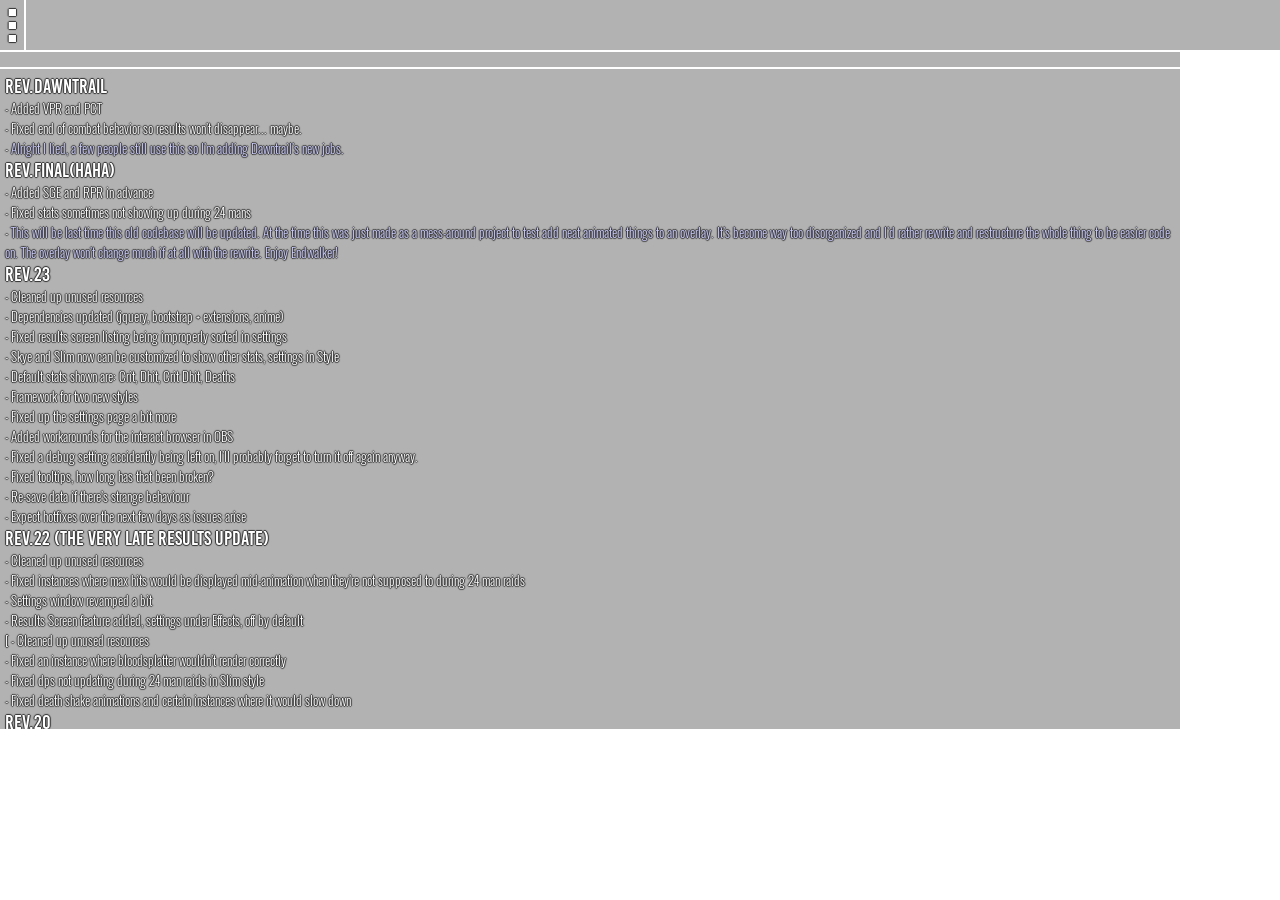
<file: index.html>
<html>
<head>
	<title>Parser</title>
	<meta http-equiv="content-type" content="text/html; charset=UTF-8"/>
	<meta http-equiv="Cache-Control" content="no-cache, must-revalidate" />
	<meta http-equiv="Pragma" content="no-cache" />
	<meta name="robots" content="noindex, nofollow"/>
	<meta name="googlebot" content="noindex, nofollow"/>
	<meta name="viewport" content="width=device-width, initial-scale=1"/>
	<link rel="stylesheet" href="resources/main.css" />
	<link rel="stylesheet" href="resources/parseicons.css" />
	<script src="lib/jquery-3.5.1.min.js" type="text/javascript"></script>
	<script src="lib/chart.bundle.min.js" type="text/javascript"></script>
	<script src="lib/anime.min.js" type="text/javascript"></script>
	<script src="lib/config.js" type="text/javascript"></script>
	<script src="lib/parse.js" type="text/javascript"></script>
	<script src="lib/player.js" type="text/javascript"></script>
	<audio id="toasty-ogg"><source src="resources/toasty.ogg" type="audio/ogg"></audio>
</head>
<body>
	<div id="information">
	</div>
	<div id="header">
		<div id="graph-cont">	
			<canvas id="graph" height="50" width="100%"></canvas>
		</div>
		<div id="graph-html">
		</div>
		<div id="tooltip">
		</div>
		<div id="menu">
			<p id="more">.<br />.<br />.</p>
			<div id="dropdown">
				<a href="#" onclick="return quickMenu('settings');"><span class="icon-cog" style="padding-right: 5px"></span>Settings</a>
			</div>
		</div>
	</div>
	<div id="main">
	</div>
	<div id="updates-html">
		<span style="font-family: bebaskai; font-size: 20px;">rev.Dawntrail</span><br />
		- Added VPR and PCT<br />
		- Fixed end of combat behavior so results won't disappear... maybe.<br />
		- <span style="color: #CCCCFF">Alright I lied, a few people still use this so I'm adding Dawntrail's new jobs.</span><br />
		<span style="font-family: bebaskai; font-size: 20px;">rev.Final(Haha)</span><br />
		- Added SGE and RPR in advance<br />
		- Fixed stats sometimes not showing up during 24 mans<br />
		- <span style="color: #CCCCFF">This will be last time this old codebase will be updated. At the time this was just made as a mess-around project to test add neat animated things to an overlay. It's become way too disorganized and I'd rather rewrite and restructure the whole thing to be easier code on. The overlay won't change much if at all with the rewrite. Enjoy Endwalker!</span><br />
		<span style="font-family: bebaskai; font-size: 20px;">rev.23</span><br />
		- Cleaned up unused resources<br />
		- Dependencies updated (jquery, bootstrap + extensions, anime)<br />
		- Fixed results screen listing being improperly sorted in settings<br />
		- Skye and Slim now can be customized to show other stats, settings in Style<br />
		- Default stats shown are: Crit, Dhit, Crit Dhit, Deaths<br />
		- Framework for two new styles<br />
		- Fixed up the settings page a bit more<br />
		- Added workarounds for the interact browser in OBS<br />
		- Fixed a debug setting accidently being left on, I'll probably forget to turn it off again anyway.<br />
		- Fixed tooltips, how long has that been broken?<br />
		- Re-save data if there's strange behaviour<br />
		- Expect hotfixes over the next few days as issues arise<br />
		<span style="font-family: bebaskai; font-size: 20px;">rev.22 (The very late results update)</span><br />
		- Cleaned up unused resources<br />
		- Fixed instances where max hits would be displayed mid-animation when they're not supposed to during 24 man raids<br />
		- Settings window revamped a bit<br />
		- Results Screen feature added, settings under Effects, off by default<br />[
		- Cleaned up unused resources<br />
		- Fixed an instance where bloodsplatter wouldn't render correctly<br />
		- Fixed dps not updating during 24 man raids in Slim style<br />
		- Fixed death shake animations and certain instances where it would slow down<br />
		<span style="font-family: bebaskai; font-size: 20px;">rev.20</span><br />
		- Under-the-hood tightening of the codebase<br />
		- Animation and performance rewrite, no longer using GSAP<br />
		- Updated and cleaned up Settings, now with less technical jargon<br />
		- Style framework, Layout is now Style in Settings<br />
		- Default/original style is now: Skye<br />
		- New style added: Slim<br />
		- The Settings button is now a Quick Menu<br />
		- Settings added to Quick Menu<br />
		- Fixed maxhits effect being off center when animated<br />
		- Fixed crit effects not taking horizontal alignment into account<br />
		- Fixed various instances where effects may have been choppy (?)<br />
		- Fixed various instances where animations may have been choppy (?)<br />
		- Fixed an instance where player bars wouldn't instantiate<br />
		- Fixed various misaligned offsets<br />
		- Expect hotfixes over the next few days as issues arise<br />
		<span style="font-family: bebaskai; font-size: 20px;">rev.19</span><br />
		- Class icons changed to be vector based<br />
		- Tooltips reworked, now moved to overlay over the graphing area<br />
		- Color settings for tooltips added<br />
		<span style="font-family: bebaskai; font-size: 20px;">rev.18</span><br />
		- More font adjustments, uniformity and fixes for zooming/readability<br />
		<span style="font-family: bebaskai; font-size: 20px;">rev.17</span><br />
		- Font adjustments<br />
		- Maxhits now have a unique font<br />
		- Zoom adjusted/hotfixed (Now grows or shrinks within the main resizable container)<br />
		<span style="font-family: bebaskai; font-size: 20px;">rev.16</span><br />
		- Experimental/debug zoom option added in Settings<br />
		- Color gradients are now symmetrical<br />
		<span style="font-family: bebaskai; font-size: 20px;">rev.15</span><br />
		- (Re)Fixed tooltips being off-centered in more instances (permanent solution planned)<br />
		- Less reliance on cdns for the Settings window<br />
		<span style="font-family: bebaskai; font-size: 20px;">rev.14</span><br />
		- Improved graphing performance (less use of destroy/recreation)<br />
		- Switching graphs is now instantaneous<br />
		- Fixed graphs "floating" to the center<br />
		- Fixed total dps graph sometimes recording NaN<br />
		- Fixed names being unselectable during 24 man raids when graphing is enabled during raids<br />
		- Fixed tooltips being off-centered in certain instances (maybe)<br />
		- Fixed players bars never appearing and leaving gaps (maybe)<br />
		<span style="font-size: 8px;">- Less burnt toast, maybe</span><br />
		<span style="font-family: bebaskai; font-size: 20px;">rev.13</span><br />
		- Undefined DPS arrays fixed (?)<br />
		<span style="font-family: bebaskai; font-size: 20px;">rev.12</span><br />
		- Settings may reset<br />
		- A lot of script-side rewrites and reworks<br />
		- Performance tweaks<br />
		- Theme/layout framework added<br />
		- Fixed ACTWebSocket asking for connection requests when not using it's plugin, mostly<br />
		- Fixed possible cases where non combatants were logged (?)<br />
		- Name formatting settings and framework<br />
		- YOU detection and override<br />
		- Color options for YOU<br />
		- 24 Raid setting, on by default<br />
		- Tooltips during 24 man raids for those not in top8<br />
		- Show Limitbreak setting, on by default<br />
		- You can now view party member DPS graphs by clicking on their names<br />
		- You can now view combined party/raid DPS graphs by clicking on the Total DPS<br />
		- Settings added for Graph<br />
		<span style="font-size: 8px;">- Toasty?</span><br />
		<span style="font-family: bebaskai; font-size: 20px;">rev.11</span><br />
		- ACTWebSocket support(?)<br />
		- Catch-all if settings fail to load<br />
		- Save & Exit is now Save, Data Resets no longer close the window (cross plugin issues/compatibility)<br />
		<span style="font-family: bebaskai; font-size: 20px;">rev.10 (The <span style="color: red">c</span><span style="color: dodgerblue">o</span><span style="color: limegreen">l</span><span style="color: yellow">o</span><span style="color: darkorchid">r</span> update)</span><br />
		- Less confusing jargon, options is now settings<br />
		- New menu icon<br />
		- Reload/reset moved to Settings -> Save Data<br />
		- Settings for player bar colors<br />
		- Player colors seperated into multiple parts<br />
		- Save & Exit moved to a more visible button<br />
		- Fixed(?) undefined max hits<br />
		- Total DPS can no longer be NaN<br />
		- alphaRGBA changed to playerAlpha<br />
		- Various fixes and tweaks<br />
		- Update text has a shadow now too<br />
		- Expect bugs but it'd be nice if this just worked right out of the box<br />
		<span style="font-family: bebaskai; font-size: 20px;">rev.9</span><br />
		- Menu icons hide during combat, on by default<br />
		- disableMaxHit changed to showMaxhits<br />
		- All if not, most current effects can now be turned on or off<br />
		- Various css tweaks<br />
		<span style="font-family: bebaskai; font-size: 20px;">rev.8</span><br />
		- Several severe resizing bugs fixed<br />
		- Correction in update notes, saves are done through localstorage not cookies<br />
		<span style="font-family: bebaskai; font-size: 20px;">rev.7 (The scroll down for more, update)</span><br />
		- Disable clickthru temporarily to scroll and click things<br />
		- Scrollable updates<br />
		- UI recalculated on startup, you may need to resize<br />
		- Config/options framework, disable clickthrough on overlay plugin to use<br />
		- Config/options are saved with localstorage, I'll try my best to not have them reset with every update but no promises<br />
		- Default layout changed (top and left), enter options for the old layout (bottom and right)<br />
		- Config button added to UI<br />
		- Reload/Reboot button added to UI(Click X to hard reset the UI, this is temporary)<br />
		- Basic general options added for debugging<br />
		- Basic layout options added for debugging<br />
		- Basic effect options added for debugging<br />
		- Basic options saving functionality added<br />
		- Various fixes to effects to take into account resizing<br />
		- More performance tweaks<br />
		<span style="font-family: bebaskai; font-size: 20px;">rev.6</span><br />
		- Added GSAP library, even more performance improvement<br />
		- Improved death effect<br />
		<span style="font-family: bebaskai; font-size: 20px;">rev.5</span><br />
		- Performance fixes<br />
		<span style="font-family: bebaskai; font-size: 20px;">rev.4</span><br />
		- Critical hits will flash a display over player containers<br />
		<span style="font-family: bebaskai; font-size: 20px;">rev.3</span><br />
		- Graph fixes<br />
		<span style="font-family: bebaskai; font-size: 20px;">rev.2</span><br />
		- Better letter spacing for the reduced containers<br />
		<span style="font-family: bebaskai; font-size: 20px;">rev.1</span><br />
		- Displays revisions and updates on startup<br />
		- Player container size reduced from 35px to 30px, temporary<br />
		- Fix (maybe) for wrong color displayed when players are generated<br />
		- Performance tweaks
	</div>
<script src="lib/actwebsocket.js" type="text/javascript"></script>
<script src="lib/main.js" type="text/javascript"></script>
</body>
</html>
</file>
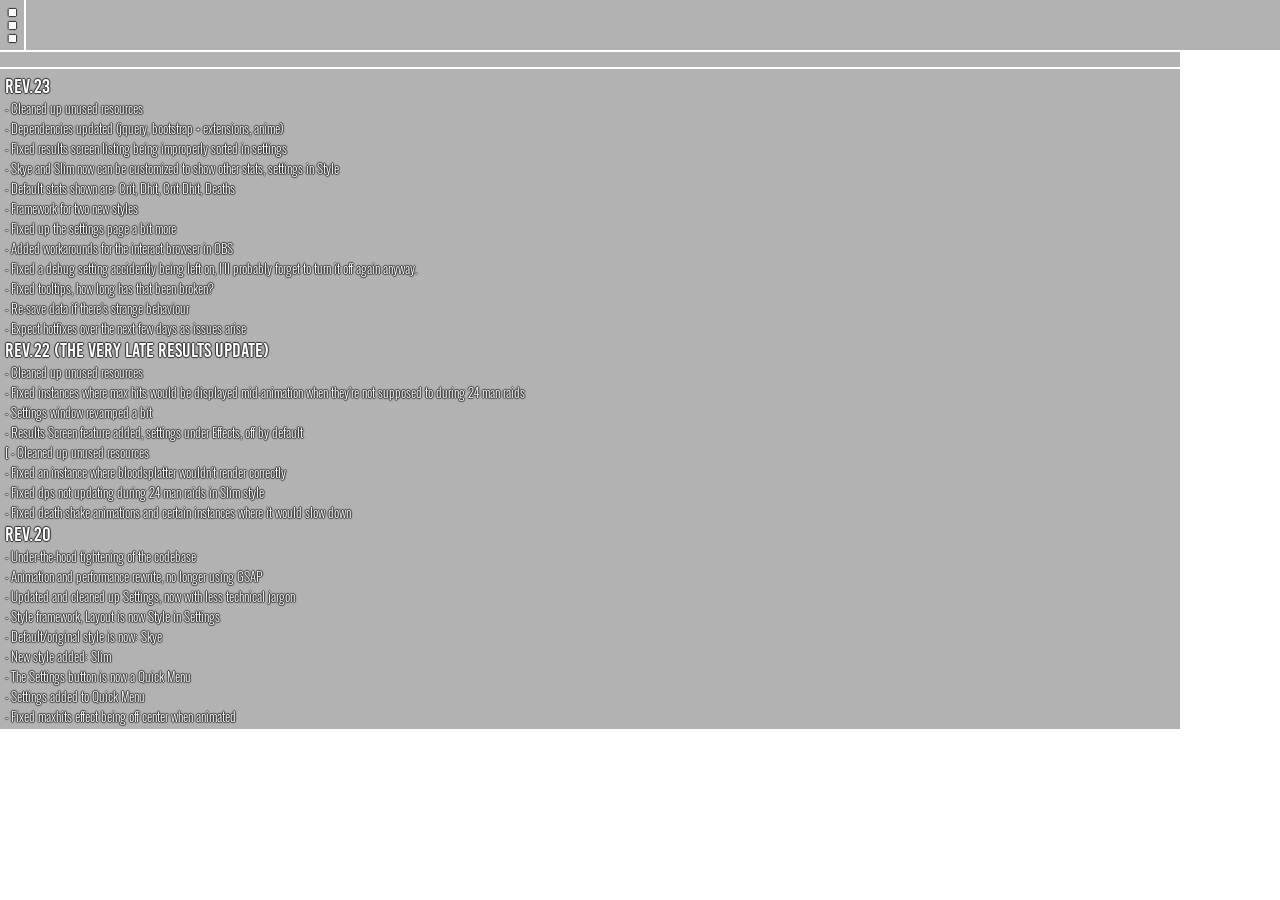
<file: unstable/index.html>
<html>
<head>
	<title>Parser</title>
	<meta http-equiv="content-type" content="text/html; charset=UTF-8"/>
	<meta http-equiv="Cache-Control" content="no-cache, must-revalidate" />
	<meta http-equiv="Pragma" content="no-cache" />
	<meta name="robots" content="noindex, nofollow"/>
	<meta name="googlebot" content="noindex, nofollow"/>
	<meta name="viewport" content="width=device-width, initial-scale=1"/>
	<link rel="stylesheet" href="resources/main.css" />
	<link rel="stylesheet" href="resources/parseicons.css" />
	<script src="lib/jquery-3.5.1.min.js" type="text/javascript"></script>
	<script src="lib/chart.bundle.min.js" type="text/javascript"></script>
	<script src="lib/anime.min.js" type="text/javascript"></script>
	<script src="lib/config.js" type="text/javascript"></script>
	<script src="lib/parse.js" type="text/javascript"></script>
	<script src="lib/player.js" type="text/javascript"></script>
	<audio id="toasty-ogg"><source src="resources/toasty.ogg" type="audio/ogg"></audio>
</head>
<body>
	<div id="information">
	</div>
	<div id="header">
		<div id="graph-cont">	
			<canvas id="graph" height="50" width="100%"></canvas>
		</div>
		<div id="graph-html">
		</div>
		<div id="tooltip">
		</div>
		<div id="menu">
			<p id="more">.<br />.<br />.</p>
			<div id="dropdown">
				<a href="#" onclick="return quickMenu('settings');"><span class="icon-cog" style="padding-right: 5px"></span>Settings</a>
			</div>
		</div>
	</div>
	<div id="main">
	</div>
	<div id="updates-html">
		<span style="font-family: bebaskai; font-size: 20px;">rev.23</span><br />
		- Cleaned up unused resources<br />
		- Dependencies updated (jquery, bootstrap + extensions, anime)<br />
		- Fixed results screen listing being improperly sorted in settings<br />
		- Skye and Slim now can be customized to show other stats, settings in Style<br />
		- Default stats shown are: Crit, Dhit, Crit Dhit, Deaths<br />
		- Framework for two new styles<br />
		- Fixed up the settings page a bit more<br />
		- Added workarounds for the interact browser in OBS<br />
		- Fixed a debug setting accidently being left on, I'll probably forget to turn it off again anyway.<br />
		- Fixed tooltips, how long has that been broken?<br />
		- Re-save data if there's strange behaviour<br />
		- Expect hotfixes over the next few days as issues arise<br />
		<span style="font-family: bebaskai; font-size: 20px;">rev.22 (The very late results update)</span><br />
		- Cleaned up unused resources<br />
		- Fixed instances where max hits would be displayed mid-animation when they're not supposed to during 24 man raids<br />
		- Settings window revamped a bit<br />
		- Results Screen feature added, settings under Effects, off by default<br />[
		- Cleaned up unused resources<br />
		- Fixed an instance where bloodsplatter wouldn't render correctly<br />
		- Fixed dps not updating during 24 man raids in Slim style<br />
		- Fixed death shake animations and certain instances where it would slow down<br />
		<span style="font-family: bebaskai; font-size: 20px;">rev.20</span><br />
		- Under-the-hood tightening of the codebase<br />
		- Animation and performance rewrite, no longer using GSAP<br />
		- Updated and cleaned up Settings, now with less technical jargon<br />
		- Style framework, Layout is now Style in Settings<br />
		- Default/original style is now: Skye<br />
		- New style added: Slim<br />
		- The Settings button is now a Quick Menu<br />
		- Settings added to Quick Menu<br />
		- Fixed maxhits effect being off center when animated<br />
		- Fixed crit effects not taking horizontal alignment into account<br />
		- Fixed various instances where effects may have been choppy (?)<br />
		- Fixed various instances where animations may have been choppy (?)<br />
		- Fixed an instance where player bars wouldn't instantiate<br />
		- Fixed various misaligned offsets<br />
		- Expect hotfixes over the next few days as issues arise<br />
		<span style="font-family: bebaskai; font-size: 20px;">rev.19</span><br />
		- Class icons changed to be vector based<br />
		- Tooltips reworked, now moved to overlay over the graphing area<br />
		- Color settings for tooltips added<br />
		<span style="font-family: bebaskai; font-size: 20px;">rev.18</span><br />
		- More font adjustments, uniformity and fixes for zooming/readability<br />
		<span style="font-family: bebaskai; font-size: 20px;">rev.17</span><br />
		- Font adjustments<br />
		- Maxhits now have a unique font<br />
		- Zoom adjusted/hotfixed (Now grows or shrinks within the main resizable container)<br />
		<span style="font-family: bebaskai; font-size: 20px;">rev.16</span><br />
		- Experimental/debug zoom option added in Settings<br />
		- Color gradients are now symmetrical<br />
		<span style="font-family: bebaskai; font-size: 20px;">rev.15</span><br />
		- (Re)Fixed tooltips being off-centered in more instances (permanent solution planned)<br />
		- Less reliance on cdns for the Settings window<br />
		<span style="font-family: bebaskai; font-size: 20px;">rev.14</span><br />
		- Improved graphing performance (less use of destroy/recreation)<br />
		- Switching graphs is now instantaneous<br />
		- Fixed graphs "floating" to the center<br />
		- Fixed total dps graph sometimes recording NaN<br />
		- Fixed names being unselectable during 24 man raids when graphing is enabled during raids<br />
		- Fixed tooltips being off-centered in certain instances (maybe)<br />
		- Fixed players bars never appearing and leaving gaps (maybe)<br />
		<span style="font-size: 8px;">- Less burnt toast, maybe</span><br />
		<span style="font-family: bebaskai; font-size: 20px;">rev.13</span><br />
		- Undefined DPS arrays fixed (?)<br />
		<span style="font-family: bebaskai; font-size: 20px;">rev.12</span><br />
		- Settings may reset<br />
		- A lot of script-side rewrites and reworks<br />
		- Performance tweaks<br />
		- Theme/layout framework added<br />
		- Fixed ACTWebSocket asking for connection requests when not using it's plugin, mostly<br />
		- Fixed possible cases where non combatants were logged (?)<br />
		- Name formatting settings and framework<br />
		- YOU detection and override<br />
		- Color options for YOU<br />
		- 24 Raid setting, on by default<br />
		- Tooltips during 24 man raids for those not in top8<br />
		- Show Limitbreak setting, on by default<br />
		- You can now view party member DPS graphs by clicking on their names<br />
		- You can now view combined party/raid DPS graphs by clicking on the Total DPS<br />
		- Settings added for Graph<br />
		<span style="font-size: 8px;">- Toasty?</span><br />
		<span style="font-family: bebaskai; font-size: 20px;">rev.11</span><br />
		- ACTWebSocket support(?)<br />
		- Catch-all if settings fail to load<br />
		- Save & Exit is now Save, Data Resets no longer close the window (cross plugin issues/compatibility)<br />
		<span style="font-family: bebaskai; font-size: 20px;">rev.10 (The <span style="color: red">c</span><span style="color: dodgerblue">o</span><span style="color: limegreen">l</span><span style="color: yellow">o</span><span style="color: darkorchid">r</span> update)</span><br />
		- Less confusing jargon, options is now settings<br />
		- New menu icon<br />
		- Reload/reset moved to Settings -> Save Data<br />
		- Settings for player bar colors<br />
		- Player colors seperated into multiple parts<br />
		- Save & Exit moved to a more visible button<br />
		- Fixed(?) undefined max hits<br />
		- Total DPS can no longer be NaN<br />
		- alphaRGBA changed to playerAlpha<br />
		- Various fixes and tweaks<br />
		- Update text has a shadow now too<br />
		- Expect bugs but it'd be nice if this just worked right out of the box<br />
		<span style="font-family: bebaskai; font-size: 20px;">rev.9</span><br />
		- Menu icons hide during combat, on by default<br />
		- disableMaxHit changed to showMaxhits<br />
		- All if not, most current effects can now be turned on or off<br />
		- Various css tweaks<br />
		<span style="font-family: bebaskai; font-size: 20px;">rev.8</span><br />
		- Several severe resizing bugs fixed<br />
		- Correction in update notes, saves are done through localstorage not cookies<br />
		<span style="font-family: bebaskai; font-size: 20px;">rev.7 (The scroll down for more, update)</span><br />
		- Disable clickthru temporarily to scroll and click things<br />
		- Scrollable updates<br />
		- UI recalculated on startup, you may need to resize<br />
		- Config/options framework, disable clickthrough on overlay plugin to use<br />
		- Config/options are saved with localstorage, I'll try my best to not have them reset with every update but no promises<br />
		- Default layout changed (top and left), enter options for the old layout (bottom and right)<br />
		- Config button added to UI<br />
		- Reload/Reboot button added to UI(Click X to hard reset the UI, this is temporary)<br />
		- Basic general options added for debugging<br />
		- Basic layout options added for debugging<br />
		- Basic effect options added for debugging<br />
		- Basic options saving functionality added<br />
		- Various fixes to effects to take into account resizing<br />
		- More performance tweaks<br />
		<span style="font-family: bebaskai; font-size: 20px;">rev.6</span><br />
		- Added GSAP library, even more performance improvement<br />
		- Improved death effect<br />
		<span style="font-family: bebaskai; font-size: 20px;">rev.5</span><br />
		- Performance fixes<br />
		<span style="font-family: bebaskai; font-size: 20px;">rev.4</span><br />
		- Critical hits will flash a display over player containers<br />
		<span style="font-family: bebaskai; font-size: 20px;">rev.3</span><br />
		- Graph fixes<br />
		<span style="font-family: bebaskai; font-size: 20px;">rev.2</span><br />
		- Better letter spacing for the reduced containers<br />
		<span style="font-family: bebaskai; font-size: 20px;">rev.1</span><br />
		- Displays revisions and updates on startup<br />
		- Player container size reduced from 35px to 30px, temporary<br />
		- Fix (maybe) for wrong color displayed when players are generated<br />
		- Performance tweaks
	</div>
<script src="lib/actwebsocket.js" type="text/javascript"></script>
<script src="lib/main.js" type="text/javascript"></script>
</body>
</html>
</file>
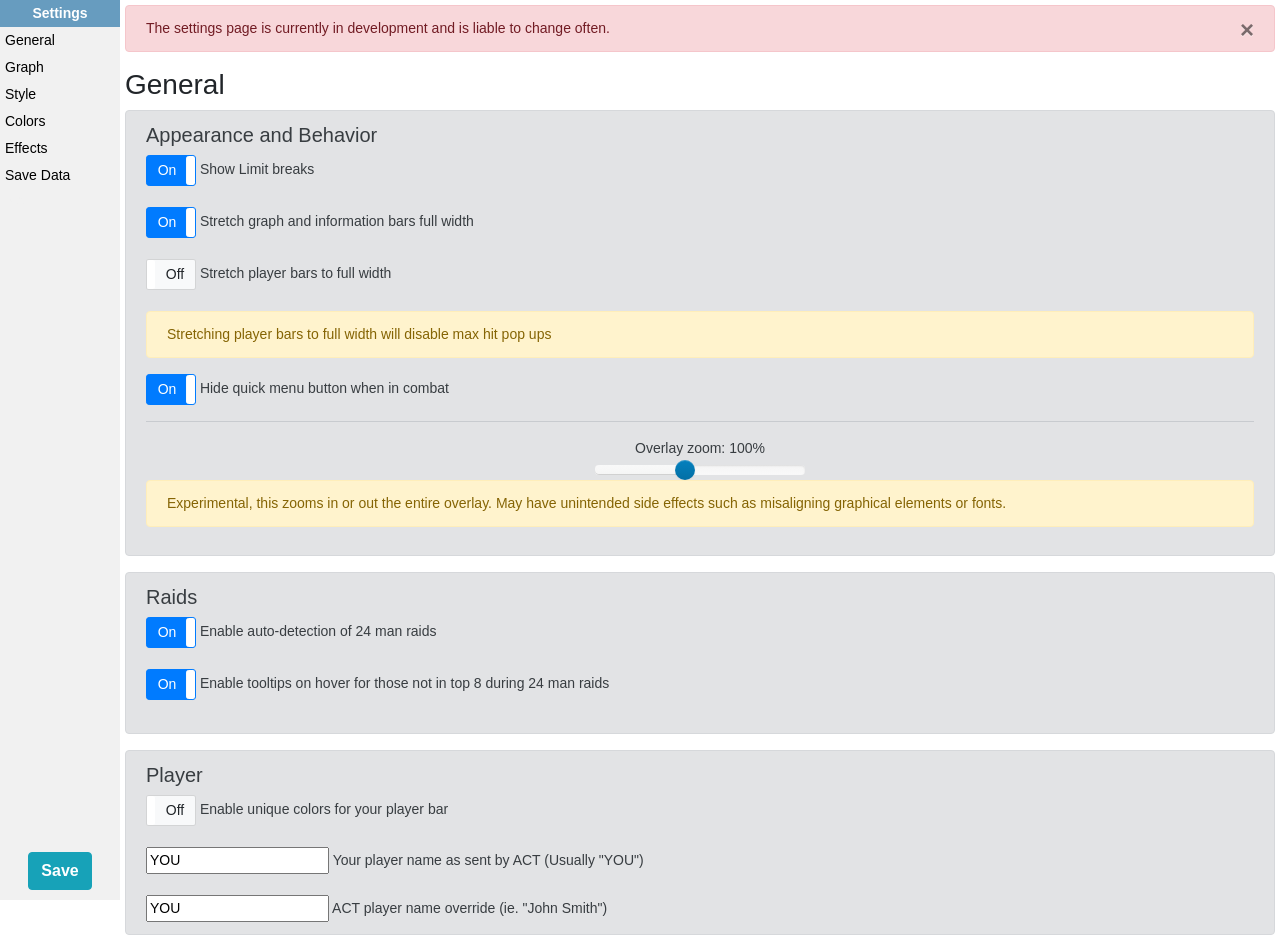
<file: settings.html>
<!DOCTYPE html>
<html lang="en" xmlns="http://www.w3.org/1999/xhtml">
<head>
    <meta charset="utf-8" />
	<META HTTP-EQUIV="Access-Control-Allow-Origin">
    <title>Settings</title>
	<link href="resources/bootstrap.css" rel="stylesheet" />
	<link href="resources/bootstrap4-toggle.min.css" rel="stylesheet" />
	<link href="resources/bootstrap-slider.min.css" rel="stylesheet" />
	<link href="resources/spectrum.css" rel="stylesheet" />
	<script src="lib/jquery-3.5.1.min.js" type="text/javascript"></script>
	<script src="lib/bootstrap.min.js" type="text/javascript"></script>
	<script src="lib/bootstrap4-toggle.min.js" type="text/javascript"></script>
	<script src="lib/bootstrap-slider.min.js" type="text/javascript"></script>
	<script src="lib/spectrum.js" type="text/javascript"></script>
	<script src="lib/sortable.min.js"></script>
	<script src="lib/config.js" type="text/javascript"></script>
	<script src="lib/parse.js" type="text/javascript"></script>
	<script src="lib/player.js" type="text/javascript"></script>
	<style type="text/css">
        body {
            margin: 0;
        }
		
		#test {
			width: 100%
			background-color: #000;
		}

        ul {
            list-style-type: none;
            font-family: Arial, Helvetica, sans-serif;
            font-size: 14px;
            margin: 0;
            padding: 0;
            width: 120px;
            left: 0;
            background-color: #f1f1f1;
            position: fixed;
            height: 100%;
            overflow: hidden;
			text-align: center;
        }

        li a {
            display: block;
            color: #000;
            padding: 3px 5px 3px 5px;
            text-align: left;
            text-decoration: none;
        }

        li a.active {
            background-color: #679cbf;
            color: #fff;
            cursor: default;
			text-decoration: none;
			text-align: center;
        }

        .item a:hover {
            background-color: #888;
            color: #fff;
			text-decoration: none;
        }
		
        #top {
            position: fixed;
            top: 0;
            left: 0;
            right: 0;
        }

        #content {
            position: absolute;
            left: 120px;
            padding: 5px 5px;
            height: 100%;
            width: calc(100% - 120px);
            font-family: Arial, Helvetica, sans-serif;
			font-size: 14px;
        }
		
		.content-half {
            position: absolute;
			top: 39px;
            left: calc(50% - 10px);
            padding: 5px 5px;
            height: 100%;
            width: 50%;
            font-family: Arial, Helvetica, sans-serif;
			font-size: 14px;
        }
		
		.btn-secondary:not(:disabled):not(.disabled):active, .btn-secondary:not(:disabled):not(.disabled).active, .show > .btn-secondary.dropdown-toggle {
			color: #fff;
			background-color: #007bff;
			border-color: #0059b9;
		}
		
		.inline-table {
			display: inline-table;
			text-align: center;
			width: 0;
		}
		
		.list-group-item {
			padding: 5px;
		}
		
		.active-sortable {
			color: #3D774A;
			background-color: #D4EDDA;
		}
    </style>
</head>
<body>
    <ul>
        <li><a class="active" href="#home"><strong>Settings</strong></a></li>
        <li class="item"><a href="#" onclick="return show('general');">General</a></li>
		<li class="item"><a href="#" onclick="return show('graph');">Graph</a></li>
		<li class="item"><a href="#" onclick="return show('style');">Style</a></li>
		<li class="item"><a href="#" onclick="return show('colors');">Colors</a></li>
		<li class="item"><a href="#" onclick="return show('effects');">Effects</a></li>
		<li class="item"><a href="#" onclick="return show('savedata');">Save Data</a></li>
		<li class="item"><a href="#" onclick="return show('secret');" style="color: #f1f1f1;">???</a></li>
		<div style="position: absolute; bottom: 10px; text-align: center; width: 100%;">
			<a class="btn btn-info" href="#" role="button" onclick="save();"><strong>Save</strong></a>
		</div>
    </ul>
    <div id="top"></div>
    <div id="content">
		<div class="alert dismissable alert-danger fade show" role="alert" id="obs">
			The settings page is currently in development and is liable to change often.
			<button type="button" class="close" data-dismiss="alert" aria-label="Close">
				<span aria-hidden="true">&times;</span>
			</button>
		</div>
        <div id="general">
            <h3>General</h3>
			<div class="alert alert-secondary" role="alert">
				<h5 class="alert-heading">Appearance and Behavior</h5>
				<input id="showLb" type="checkbox" data-toggle="toggle" data-size="sm">
				Show Limit breaks
				<br /><br />
				<input id="graphFill" type="checkbox" data-toggle="toggle" data-size="sm">
				Stretch graph and information bars full width
				<br /><br />
				<input id="playerFill" type="checkbox" data-toggle="toggle" data-size="sm">
				Stretch player bars to full width
				<br /><br />
				<div class="alert alert-warning" role="alert">
					Stretching player bars to full width will disable max hit pop ups
				</div>
				<input id="hideMenu" type="checkbox" data-toggle="toggle" data-size="sm">
				Hide quick menu button when in combat
				<hr>
				<div style="text-align: center">
					Overlay zoom: <span id="overlayZoomValue"></span><br />
					<input id="overlayZoom" type="text" /><br />
				</div>
				<div class="alert alert-warning" role="alert">
					Experimental, this zooms in or out the entire overlay. May have unintended side effects such as misaligning graphical elements or fonts.
				</div>
			</div>
			<div class="alert alert-secondary" role="alert">
				<h5 class="alert-heading">Raids</h5>
				<input id="enableRaid24" type="checkbox" data-toggle="toggle" data-size="sm">
				Enable auto-detection of 24 man raids
				<br /><br />
				<input id="enableTooltip24" type="checkbox" data-toggle="toggle" data-size="sm">
				Enable tooltips on hover for those not in top 8 during 24 man raids
				<br /><br />
			</div>
			<div class="alert alert-secondary" role="alert">
				<h5 class="alert-heading">Player</h5>
				<input id="enableYouColor" type="checkbox" data-toggle="toggle" data-size="sm">
				Enable unique colors for your player bar
				<br /><br />
				<input id="detectYou" type="text" width="100px" data-toggle="toggle" data-size="sm">
				 Your player name as sent by ACT (Usually "YOU")
				<br /><br />
				<input id="overrideYou" type="text" width="100px" data-toggle="toggle" data-size="sm">
				 ACT player name override (ie. "John Smith")
			</div>
        </div>
		<div id="graph" style="display:none">
            <h3>Graph</h3>
			<div class="alert alert-secondary" role="alert">
				<h5 class="alert-heading">Graph Appearance</h5>
				<input id="enableGraph" type="checkbox" data-toggle="toggle" data-size="sm">
				Enable the DPS graph
				<br /><br />
				<select id="graphTrack">
					<option>Yourself</option>
					<option>Total DPS</option>
				</select>
				Default tracking target (Start of Encounters)
				<br /><br />
				<div style="text-align: center">
					Graph update rate: <span id="graphTickValue"></span><br />
					<input id="graphTick" type="text" />
				</div>
				<div class="alert alert-warning" role="alert">
					Lower update rates are more accurate but may impact performance.
				</div>
				<input id="enableGraph24" type="checkbox" data-toggle="toggle" data-size="sm">
				Enable collecting graph data for everyone during 24 man raids 
				<br /><br />
				<div class="alert alert-warning" role="alert">
					Enabling graph data collection for 24 players may heavily impact performance. While disabled and during a 24 man raid, the dps graph will only collect data for yourself and the total raid.
				</div>
			</div>
        </div>
		<div id="style" style="display:none">
            <h3>Style</h3>
			<div class="alert alert-secondary" role="alert">
				<h5 class="alert-heading">Overlay Style</h5>
				<div style="text-align: center">
					<div class="btn-group btn-group-toggle" data-toggle="buttons">
						<label  id="skyeStyle" class="btn btn-secondary active">
							<input type="radio" name="themeStyle" value="Skye">Skye
						</label>
						<label  id="slimStyle" class="btn btn-secondary">
							<input type="radio" name="themeStyle" value="Slim">Slim
						</label>
						<label  id="syncStyle" class="btn btn-secondary disabled">
							<input type="radio" name="themeStyle" value="Sync" disabled>Sync
						</label>
						<label  id="sonaStyle" class="btn btn-secondary disabled">
							<input type="radio" name="themeStyle" value="Sona" disabled>Sona
						</label>
					</div>
				</div>
				<br />
				<div class="alert alert-warning" role="alert">
					Certain styles use colors differently. Customize accordingly.
				</div>
			</div>
			<div class="alert alert-secondary" role="alert">
				<h5 class="alert-heading">Overlay Orientation</h5>
				<div style="text-align: center">
					<div class="btn-group btn-group-toggle" data-toggle="buttons">
						<label  id="layoutVerticalTop" class="btn btn-secondary">
							<input type="radio" name="layoutVertical" value="true">Top
						</label>
						<label  id="layoutVerticalBottom" class="btn btn-secondary">
							<input type="radio" name="layoutVertical" value="false">Bottom
						</label>
					</div>
					<br /><br />
					<div class="btn-group btn-group-toggle" data-toggle="buttons">
						<label  id="layoutHorizontalLeft" class="btn btn-secondary">
							<input type="radio" name="layoutHorizontal" value="true">Left
						</label>
						<label  id="layoutHorizontalRight" class="btn btn-secondary">
							<input type="radio" name="layoutHorizontal" value="false">Right
						</label>
					</div>
				</div>
			</div>
			<div class="alert alert-secondary" role="alert">
				<h5 class="alert-heading">Overlay Settings</h5>
				<input id="styleMaxhit" type="checkbox" data-toggle="toggle" data-size="sm">
				Show style native Maximum Hits (Not available on Slim)
				<hr>
				<div style="text-align: center">
					Select which stats to display on the overlay (Drag and drop, Max 4)<br /><br />
					<div class="row" style="margin-left: 0">
						<div id="styleStatList1" class="list-group col">
						</div>
						<div id="styleStatList2" class="list-group col">
						</div>
					</div>
				</div>
			</div>
        </div>
		<div id="colors" style="display:none">
            <h3>Colors</h3>
			<div class="alert alert-secondary" role="alert">
				<h5 class="alert-heading">Player Colors</h5>
				<input type='text' id="youRGBA" /> <input type='text' id="youRGBA_" /> Self bar colors<br /><br />
				<input type='text' id="dpsRGBA" /> <input type='text' id="dpsRGBA_" /> DPS bar colors<br /><br />
				<input type='text' id="tankRGBA" /> <input type='text' id="tankRGBA_" /> Tank bar colors<br /><br />
				<input type='text' id="healerRGBA" /> <input type='text' id="healerRGBA_" /> Healer bar colors<br /><br />
				<input type='text' id="limitRGBA" /> <input type='text' id="limitRGBA_" /> Limitbreak bar colors<br /><br />
				<input type='text' id="defaultRGBA" /> <input type='text' id="defaultRGBA_" /> Default bar colors<br /><br />
				<div class="content-half">
					<input type='text' id="youRGBA__" /> Self accent color<br /><br />
					<input type='text' id="dpsRGBA__" /> DPS accent color<br /><br />
					<input type='text' id="tankRGBA__" /> Tank accent color<br /><br />
					<input type='text' id="healerRGBA__" /> Healer accent color<br /><br />
					<input type='text' id="limitRGBA__" /> Limitbreak accent color<br /><br />
					<input type='text' id="defaultRGBA__" /> Default accent color<br /><br />
				</div>
				<div style="text-align: center">
					Player bar opacity: <span id="playerAlphaValue"></span><br />
					<input id="playerAlpha" type="text" />
				</div>
				<hr>
				<input type='text' id="playerTextColor" /> Player text color
				<div class="content-half" style="top: 420px">
					<input type='text' id="playerDPSColor" /> DPS text color
				</div>
			</div>
			<div class="alert alert-secondary" role="alert">
				<h5 class="alert-heading">Information Colors</h5>
				<input type='text' id="infoColor" /> Information container color<br /><br />
				<div class="content-half">
					<input type='text' id="infoTextColor" /> Information text color<br /><br />
				</div>
				<div style="text-align: center">
					Information container opacity: <span id="infoAlphaValue"></span><br />
					<input id="infoAlpha" type="text" />
				</div>
			</div>
			<div class="alert alert-secondary" role="alert">
				<h5 class="alert-heading">Graph Colors</h5>
				<input type='text' id="graphColor" /> Graph container color<br /><br />
				<input type='text' id="graphTextColor" /> Graph text color<br /><br />
				<div class="content-half">
					<input type='text' id="graphLineColor" /> Graph line color<br /><br />
					<input type='text' id="graphFillColor" /> Graph fill color<br /><br />
				</div>
				<div style="text-align: center">
					Graph container opacity: <span id="graphAlphaValue"></span><br />
					<input id="graphAlpha" type="text" />
				</div>
			</div>
			<div class="alert alert-secondary" role="alert">
				<h5 class="alert-heading">Tooltip Colors</h5>
				<input type='text' id="tooltipColor" /> Tooltip container color<br /><br />
				<div class="content-half">
					<input type='text' id="tooltipTextColor" /> Tooltip text color<br /><br />
				</div>
				<div style="text-align: center">
					Tooltip container opacity: <span id="tooltipAlphaValue"></span><br />
					<input id="tooltipAlpha" type="text" />
				</div>
			</div>
        </div>
		<div id="effects" style="display:none">
            <h3>Effects</h3>
			<div class="alert alert-secondary" role="alert">
				<h5 class="alert-heading">General Effects</h5>
				<input id="showMaxhits" type="checkbox" data-toggle="toggle" data-size="sm">
				Show max hit pop-ups
				<br /><br />
				<input id="critBlip" type="checkbox" data-toggle="toggle" data-size="sm">
				Show critical hit effect on player bars
			</div>
			<div class="alert alert-secondary" role="alert">
				<h5 class="alert-heading">Death Effects</h5>
				<input id="deathColor" type="checkbox" data-toggle="toggle" data-size="sm">
				Change player bar color
				<br /><br />
				<input id="deathShake" type="checkbox" data-toggle="toggle" data-size="sm">
				Shake player bar
				<br /><br />
				<input id="deathBlood" type="checkbox" data-toggle="toggle" data-size="sm">
				Show blood splatters
			</div>
			<div class="alert alert-secondary" role="alert">
				<h5 class="alert-heading">Results Screen</h5>
				<input id="enableResultsScreen" type="checkbox" data-toggle="toggle" data-size="sm">
				Enable Results Screen
				<div style="text-align: center">
					How many times to loop (0 for infinite): <span id="resultsScreenLoopValue"></span><br />
					<input id="resultsScreenLoop" type="text" />
				</div>
				<hr>
				<div style="text-align: center">
					Select which result screens to display (Drag and drop)<br /><br />
					<div id="shared-lists clearfix" class="row" style="margin-left: 0">
						<div id="resultsScreenList1" class="list-group col">
						</div>
						<div id="resultsScreenList2" class="list-group col">
						</div>
					</div>
				</div>
			</div>
        </div>
		<div id="savedata" style="display:none">
			<h3>Save Data</h3>
			<div class="alert alert-danger" style="text-align: center" role="alert">
				<h5 class="alert-heading">Reset</h5>
				Resets all settings and save data to their defaults.<br /><br />
				<div class="input-group inline-table">
					<div class="input-group-append">
						<div class="input-group-text">
							<input id="reset" type="checkbox" />
						</div>
						<a class="btn btn-danger" href="#" role="button" onclick="reset();"><strong>Reset</strong></a>
					</div>
				</div>
			</div>
			<div class="alert alert-danger" style="text-align: center" role="alert">
				<h5 class="alert-heading">Save Debug</h5>
				Save debugging, I probably wouldn't touch this unless you know what you're doing.<br /><br />
				<textarea class="form-control" id="saveDebugValue" rows="5"></textarea><br />
				<div class="input-group inline-table">
					<div class="input-group-append">
						<div class="input-group-text">
							<input id="saveDebug" type="checkbox" />
						</div>
						<a class="btn btn-danger" href="#" role="button" onclick="saveDebug();"><strong>Debug</strong></a>
					</div>
				</div>
			</div>
		</div>
		<div id="secret" style="display:none">
            <h3>???</h3>
			<div class="alert alert-secondary" role="alert">
				<h5 class="alert-heading">???</h5>
				<input id="eToasty" type="checkbox" data-toggle="toggle" data-size="sm">
				Toasty!
				<br /><br />
			</div>
        </div>
		<div id="save-display" style="display:none">
			<h3>Save Data</h3>
			<div class="alert alert-success" style="text-align: center" role="alert">
				Settings saved.
			</div>
		</div>
		<div id="reset-display" style="display:none">
			<h3>Save Data</h3>
			<div class="alert alert-success" style="text-align: center" role="alert">
				Settings reset.
			</div>
		</div>
    </div>
	 <script type="text/javascript">
		var oconfig = JSON.parse(localStorage.getItem('config'));
		
		// Checking to see if this is in OBS/Websocket
		var url = window.location.href;
		var obs = url.includes('HOST_PORT');
		if (obs) { // Websocket, possibly OBS
			$('#obs').append('<br />OBS/Websocket detected! Settings page optimized in interact mode.');
		}
		

		// Possible displayable players statistic options
		var playerStatOptions = Player.getStat('options');

		// Colors
		var colorID = [
			// Player colors
			['youRGBA', true, 'playerAlpha'],
			['dpsRGBA', true, 'playerAlpha'],
			['tankRGBA', true, 'playerAlpha'],
			['healerRGBA', true, 'playerAlpha'],
			['limitRGBA', true, 'playerAlpha'],
			['defaultRGBA', true, 'playerAlpha'],
			['youRGBA_', true, 'playerAlpha'],
			['dpsRGBA_', true, 'playerAlpha'],
			['tankRGBA_', true, 'playerAlpha'],
			['healerRGBA_', true, 'playerAlpha'],
			['limitRGBA_', true, 'playerAlpha'],
			['defaultRGBA_', true, 'playerAlpha'],
			['youRGBA__', true, 'playerAlpha'],
			['dpsRGBA__', true, 'playerAlpha'],
			['tankRGBA__', true, 'playerAlpha'],
			['healerRGBA__', true, 'playerAlpha'],
			['limitRGBA__', true, 'playerAlpha'],
			['defaultRGBA__', true, 'playerAlpha'],
			['playerTextColor', false, ''],
			['playerDPSColor', false, ''],
			['infoColor', true, 'infoAlpha'],
			['infoTextColor', false, ''],
			['graphColor', true , 'graphAlpha'],
			['graphLineColor', true, 'graphAlpha'],
			['graphFillColor', true, 'graphAlpha'],
			['graphTextColor', false, ''],
			['tooltipColor', true, 'tooltipAlpha'],
			['tooltipTextColor', false, '']
		];
		
		// Read and reflect configuration settings
		
		// General
		if (oconfig.enableRaid24) $("#enableRaid24").prop('checked', true);
		if (oconfig.enableTooltip24) $("#enableTooltip24").prop('checked', true);
		if (oconfig.showLb) $("#showLb").prop('checked', true);
		if (oconfig.graphFill) $("#graphFill").prop('checked', true);
		if (oconfig.playerFill) $("#playerFill").prop('checked', true);
		if (oconfig.hideMenu) $("#hideMenu").prop('checked', true);
		if (oconfig.enableYouColor) $("#enableYouColor").prop('checked', true);
		$("#detectYou").val(oconfig.detectYou);
		$("#overrideYou").val(oconfig.overrideYou);
		
		$("#overlayZoom").bootstrapSlider({ // overlayValue
			value: oconfig.overlayZoom,
			step: 0.05,
			min: 0.85,
			max: 1.20,
			tooltip: 'hide'
		});
		$("#overlayZoomValue").text(Math.round(((oconfig.overlayZoom - 0.80)/0.05) * 25.00) + '%');
		$("#overlayZoom").on("slide", function(e) {
			$("#overlayZoomValue").text(Math.round(((e.value - 0.80)/0.05) * 25.00) + '%');
		});
		
		// Graph
		if (oconfig.enableGraph) $("#enableGraph").prop('checked', true);
		if (oconfig.enableGraph24) $("#enableGraph24").prop('checked', true);
		$('select option:contains("' + oconfig.graphTrack + '")').prop('selected',true);
		
		$("#graphTick").bootstrapSlider({ // graphTick
			value: oconfig.graphTick,
			step: 1,
			min: 1,
			max: 5,
			tooltip: 'hide'
		});
		$("#graphTickValue").text(oconfig.graphTick);
		$("#graphTick").on("slide", function(e) {
			$("#graphTickValue").text(e.value);
		});
		
		// Create color inputs
		for (var cid in colorID) {
			$('#' + colorID[cid][0] + '').spectrum({
				color:  rgbaConvert(oconfig[colorID[cid][0]], false),
				showButtons: false,
				preferredFormat: "hex",
				showInput: true,
				showInitial: true
				/*change: function(color) {
					// Todo
				}*/
			});
		}
		
		$("#playerAlpha").bootstrapSlider({ // playerAlpha
			value: oconfig.playerAlpha,
			step: 0.1,
			min: 0,
			max: 1,
			tooltip: 'hide'
		});
		$("#playerAlphaValue").text((oconfig.playerAlpha * 100) + '%');
		$("#playerAlpha").on("slide", function(e) {
			$("#playerAlphaValue").text((e.value * 100) + '%');
		});
		
		$("#infoAlpha").bootstrapSlider({ // infoAlpha
			value: oconfig.infoAlpha,
			step: 0.1,
			min: 0,
			max: 1,
			tooltip: 'hide'
		});
		$("#infoAlphaValue").text((oconfig.infoAlpha * 100) + '%');
		$("#infoAlpha").on("slide", function(e) {
			$("#infoAlphaValue").text((e.value * 100) + '%');
		});
		
		$("#graphAlpha").bootstrapSlider({ // graphAlpha
			value: oconfig.graphAlpha,
			step: 0.1,
			min: 0,
			max: 1,
			tooltip: 'hide'
		});
		$("#graphAlphaValue").text((oconfig.graphAlpha * 100) + '%');
		$("#graphAlpha").on("slide", function(e) {
			$("#graphAlphaValue").text((e.value * 100) + '%');
		});
		
		$("#tooltipAlpha").bootstrapSlider({ // tooltipAlpha
			value: oconfig.tooltipAlpha,
			step: 0.1,
			min: 0,
			max: 1,
			tooltip: 'hide'
		});
		$("#tooltipAlphaValue").text((oconfig.tooltipAlpha * 100) + '%');
		$("#tooltipAlpha").on("slide", function(e) {
			$("#tooltipAlphaValue").text((e.value * 100) + '%');
		});
		
		// Style
		if (oconfig.style == 'Skye') $('#skyeStyle').button('toggle');
		if (oconfig.style == 'Slim') $('#slimStyle').button('toggle');
		if (oconfig.style == 'Sync') $('#syncStyle').button('toggle');
		if (oconfig.style == 'Sona') $('#sonaStyle').button('toggle');
		
		if (oconfig.layoutVertical) {
			$('#layoutVerticalTop').button('toggle');
		} else {
			$('#layoutVerticalBottom').button('toggle');
		}
		if (oconfig.layoutHorizontal) {
			$('#layoutHorizontalLeft').button('toggle');
		} else {
			$('#layoutHorizontalRight').button('toggle');
		}
		
		if (oconfig.styleMaxhit) $("#styleMaxhit").prop('checked', true);
		
		var styleStatList1 = document.getElementById('styleStatList1');
		var styleStatList2 = document.getElementById('styleStatList2');
		
		for (var ssi in oconfig.styleStatList) {
			for (var ossi in playerStatOptions) {
				if (oconfig.styleStatList[ssi] == playerStatOptions[ossi]) {
					styleStatList1.innerHTML += '<div class="list-group-item active-sortable" data-id="' + oconfig.styleStatList[ssi] + '">' + oconfig.styleStatList[ssi] + '</div>';
				}
			}
		}
		
		var styleStatUnused = playerStatOptions.filter(function(x) { 
			return oconfig.styleStatList.indexOf(x) < 0;
		});
		
		for (var u in styleStatUnused) {
			styleStatList2.innerHTML += '<div class="list-group-item" data-id="' + styleStatUnused[u] + '">' + styleStatUnused[u] + '</div>';
		}
		
		if (obs) {
			var styleStatArray = Sortable.create(styleStatList1, {
				group: {
					name: 'styleList',
					put: function (to) {
						return to.el.children.length < 4;
					}
				},
				forceFallback: true,
				animation: 150,
				onAdd: function (evt) {
					$(evt.item).addClass('active-sortable');
				}
			});
			Sortable.create(styleStatList2, {
				group: {
					name: 'styleOptions',
					put: 'styleList',
					pull: function (to, from) {
						return from.el.children.length > 2 || 'clone';
					}
				},
				forceFallback: true,
				animation: 150,
				onAdd: function (evt) {
					$(evt.item).removeClass('active-sortable');
				}
			});
		} else {
			var styleStatArray = Sortable.create(styleStatList1, {
				group: {
					name: 'styleList',
					put: function (to) {
						return to.el.children.length < 4;
					}
				},
				animation: 150,
				onAdd: function (evt) {
					$(evt.item).addClass('active-sortable');
				}
			});
			Sortable.create(styleStatList2, {
				group: {
					name: 'styleOptions',
					put: 'styleList',
					pull: function (to, from) {
						return from.el.children.length > 2 || 'clone';
					}
				},
				animation: 150,
				onAdd: function (evt) {
					$(evt.item).removeClass('active-sortable');
				}
			});
		}
		// Effects
		if (oconfig.showMaxhits) $("#showMaxhits").prop('checked', true);
		if (oconfig.critBlip) $("#critBlip").prop('checked', true);
		if (oconfig.deathColor) $("#deathColor").prop('checked', true);
		if (oconfig.deathShake) $("#deathShake").prop('checked', true);
		if (oconfig.deathBlood) $("#deathBlood").prop('checked', true);
		
		if (oconfig.enableResultsScreen) $("#enableResultsScreen").prop('checked', true);
		
		$("#resultsScreenLoop").bootstrapSlider({ // resultsScreenLoop
			value: oconfig.resultsScreenLoop,
			step: 1,
			min: 0,
			max: 10,
			tooltip: 'hide'
		});
		$("#resultsScreenLoopValue").text(oconfig.resultsScreenLoop);
		$("#resultsScreenLoop").on("slide", function(e) {
			$("#resultsScreenLoopValue").text(e.value);
		});
		
		var resultsScreenList1 = document.getElementById('resultsScreenList1');
		var resultsScreenList2 = document.getElementById('resultsScreenList2');
		
		for (var rsi in oconfig.resultsScreenList) {
			for (var orsi in playerStatOptions) {
				if (oconfig.resultsScreenList[rsi] == playerStatOptions[orsi]) {
					resultsScreenList1.innerHTML += '<div class="list-group-item active-sortable" data-id="' + oconfig.resultsScreenList[rsi] + '">' + oconfig.resultsScreenList[rsi] + '</div>';
				}
			}
		}
		
		var resultScreenUnused = playerStatOptions.filter(function(x) { 
			return oconfig.resultsScreenList.indexOf(x) < 0;
		});
		
		for (var u in resultScreenUnused) {
			resultsScreenList2.innerHTML += '<div class="list-group-item" data-id="' + resultScreenUnused[u] + '">' + resultScreenUnused[u] + '</div>';
		}
		if (obs) {
			var resultsScreenArray = Sortable.create(resultsScreenList1, {
				group: 'resultsScreenShared',
				forceFallback: true,
				animation: 150,
				onAdd: function (evt) {
					$(evt.item).addClass('active-sortable');
				}
			});
			Sortable.create(resultsScreenList2, {
				group: 'resultsScreenShared',
				forceFallback: true,
				animation: 150,
				onAdd: function (evt) {
					$(evt.item).removeClass('active-sortable');
				}
			});
		} else {
			var resultsScreenArray = Sortable.create(resultsScreenList1, {
				group: 'resultsScreenShared',
				animation: 150,
				onAdd: function (evt) {
					$(evt.item).addClass('active-sortable');
				}
			});
			Sortable.create(resultsScreenList2, {
				group: 'resultsScreenShared',
				animation: 150,
				onAdd: function (evt) {
					$(evt.item).removeClass('active-sortable');
				}
			});
		}
		
		// ???
		if (oconfig.eToasty) $("#eToasty").prop('checked', true);
			
        function show(shown) {
            hideAll();
            document.getElementById(shown).style.display = 'block';			
            window.scrollTo(0, 0);
            return false;
        }
		
        function hideAll() {
            document.getElementById('general').style.display = 'none';
			document.getElementById('graph').style.display = 'none';
			document.getElementById('colors').style.display = 'none';
            document.getElementById('style').style.display = 'none';
            document.getElementById('effects').style.display = 'none';
            document.getElementById('savedata').style.display = 'none';
			document.getElementById('secret').style.display = 'none';
			document.getElementById('save-display').style.display = 'none';
			document.getElementById('reset-display').style.display = 'none';
            return false;
        }
		
		function save() {
			hideAll();
			
			// General
			oconfig.enableRaid24 = $('#enableRaid24').prop('checked');
			oconfig.enableTooltip24 = $('#enableTooltip24').prop('checked');
			oconfig.showLb = $('#showLb').prop('checked');
			oconfig.graphFill = $('#graphFill').prop('checked');
			oconfig.playerFill = $('#playerFill').prop('checked');
			oconfig.hideMenu = $('#hideMenu').prop('checked');
			oconfig.overlayZoom = $('#overlayZoom').bootstrapSlider('getValue');
			oconfig.enableYouColor = $('#enableYouColor').prop('checked');
			oconfig.detectYou = $("#detectYou").val();
			oconfig.overrideYou = $("#overrideYou").val();
			
			// Graph
			oconfig.enableGraph = $('#enableGraph').prop('checked');
			oconfig.enableGraph24 = $('#enableGraph24').prop('checked');
			oconfig.graphTick = $('#graphTick').bootstrapSlider('getValue');
			oconfig.graphTrack = $('#graphTrack option:selected').text();
			
			// Colors
			oconfig.playerAlpha = $('#playerAlpha').bootstrapSlider('getValue');
			oconfig.infoAlpha = $('#infoAlpha').bootstrapSlider('getValue');
			oconfig.graphAlpha = $('#graphAlpha').bootstrapSlider('getValue');
			oconfig.tooltipAlpha = $('#tooltipAlpha').bootstrapSlider('getValue');
			for (var cid in colorID) {
				if (colorID[cid][1]) {
					oconfig[colorID[cid][0]] = rgbaConvert($('#' + colorID[cid][0] + '').spectrum("get").toRgbString(), oconfig[colorID[cid][2]]);
				} else {
					oconfig[colorID[cid][0]] = $('#' + colorID[cid][0] + '').spectrum("get").toRgbString();
				}
			}
			
			// Theme
			oconfig.style = $('input[name="themeStyle"]:checked').val();		
			
			oconfig.layoutVertical = $('input[name="layoutVertical"]:checked').val() == 'true';
			oconfig.layoutHorizontal = $('input[name="layoutHorizontal"]:checked').val() == 'true';
			
			oconfig.styleMaxhit = $('#styleMaxhit').prop('checked');
			oconfig.styleStatList = styleStatArray.toArray();
			
			// Effects
			oconfig.showMaxhits = $('#showMaxhits').prop('checked');
			oconfig.critBlip = $('#critBlip').prop('checked');
			oconfig.deathColor = $('#deathColor').prop('checked');
			oconfig.deathShake = $('#deathShake').prop('checked');
			oconfig.deathBlood = $('#deathBlood').prop('checked');
			
			oconfig.enableResultsScreen = $('#enableResultsScreen').prop('checked');
			oconfig.resultsScreenLoop = $('#resultsScreenLoop').bootstrapSlider('getValue');
			oconfig.resultsScreenList = resultsScreenArray.toArray();
			
			// ???
			oconfig.eToasty = $('#eToasty').prop('checked');
			
			var newConfig = new Config();
			newConfig.update(oconfig);
			
			localStorage.setItem('config', JSON.stringify(newConfig));
			localStorage.setItem('config-saved', true);
			document.getElementById("save-display").style.display = 'block';
			return false;
		}
		
		// Reset
		function reset() {
			if (document.getElementById('reset').checked) {
				hideAll();
				var newConfig = new Config();
				localStorage.setItem('config', JSON.stringify(newConfig));
				localStorage.setItem('config-saved', true);
				document.getElementById("reset-display").style.display = 'block';
				document.getElementById('reset').checked = false;
				location.reload();
			}
			return false;
		}
		
		// Save Debug
		document.getElementById('saveDebugValue').value = JSON.stringify(oconfig);
		function saveDebug() {
			if (document.getElementById('saveDebug').checked) {
				hideAll();
				localStorage.setItem('config', document.getElementById('saveDebugValue').value);
				localStorage.setItem('config-saved', true);
				document.getElementById("reset-display").style.display = 'block';
				document.getElementById('saveDebug').checked = false;
				location.reload();
			}
			return false;
		}
		
		function rgbaConvert (color, alpha) {
			var c = color.match(/\d+/g);
			if (alpha) {
				return 'rgba(' + c[0] + ', ' + c[1] + ', ' + c[2] + ', ' + alpha + ')';
			}
			return 'rgb(' + c[0] + ', ' + c[1] + ', ' + c[2] + ')';
		}
    </script>
</body>
</html>
</file>
<file: resources/main.css>
@font-face{ 
	font-family: 'bebaskai';
	src: url(bebaskai.woff);
}

@font-face{ 
	font-family: 'voltage';
	src: url(voltage.woff);
}

@font-face{ 
	font-family: 'oswald-light';
	src: url(oswald-light.woff);
}

@font-face{ 
	font-family: 'oswald';
	src: url(oswald.woff);
}

@font-face{ 
	font-family: 'boycott';
	src: url(boycott.woff);
}

@font-face{ 
	font-family: 'regen';
	src: url(regen.woff);
}

canvas{
	margin: 0 auto;
}

body, html {
	margin: 0;
	overflow: hidden;
	background: transparent;
	-webkit-user-select: none;
	-webkit-font-smoothing: antialiased;
	text-rendering: optimizeLegibility;
	text-shadow: -1px 0 1px #333, 0 1px 1px #333, 1px 0 1px #333, 0 -1px 1px #333;
}

#menu {
	background-color: rgba(0,0,0,.3);
	position: absolute;
	left: 0;
	width: 24px;
	height: 50px;
}

#dropdown {
	position: absolute;
	visibility: hidden;
	display: inline-block;
	left: 0;
	margin-top: -41px;
	background-color: #444;
	border: 2px solid #999;	
	z-index: 100;
}

#dropdown a {
	display: block;
	font-family: "oswald";
	font-size: 15px;
	padding: 5px;
	color: #fff;
	letter-spacing: 0.7px;
	white-space: nowrap;
	text-decoration: none;
	text-shadow: none;
}

#dropdown a:hover {
	background-color: #777;
}

.show-dropdown {
	visibility: visible !important;
}

#tooltip {
	position: absolute;
	left: 50%;
	top: 2.5px;
	visibility: hidden;
	width: 250px;
	height: 45px;
	margin-left: -125px;
	border-radius: 7px;
	z-index: 1;
}

.tt-icon {
	position: absolute;
	height: 45px;
	width: 250px;
	color: white;
	opacity: 0.6;
	font-family: "parseicons";
	font-size: 45px;
	text-shadow: none;
	text-align: center;
}

.tt-name {
	position: absolute;
	font-family: "bebaskai";
	font-size: 17px;
}

.tt-stat {
	position: absolute;
	font-family: "oswald";
	font-size: 12px;
}

#more {
	text-align: center;
	margin-top: -13px;
	margin-left: 0px;
	font-family: "bebaskai";
	font-size: 65px;
	line-height: 13px;
	color: white;
}

#graph-html {
	position: absolute;
	width: calc(100% - 26px);
	right: 0;
	height: 50px;
	font-family: "oswald";
	letter-spacing: 0.2px;
	font-size: 12px;
	color: white;
}

#graph-cont {
	background-color: rgba(0,0,0,.3);
	position: absolute;
	width: calc(100% - 26px);
	right: 0;
	height: 50px;
}

#header {
	position: absolute;
	width: 100%;
	height: 50px;
}

#information {
	background-color: rgba(0,0,0,.3);
	position: absolute;
	height: 15px;
	width: 100%;
	font-family: "oswald";
	font-size: 10px;
	line-height: 14px;
	color: white;
}

.span-absolute {
	position: absolute;
}

#main {
	position: absolute;
	display: table-cell;
	vertical-align: bottom;
	height: 100%;
	width: 100%;
}

#updates-html {
	position: absolute;
	background-color: rgba(0, 0 ,0 , .3);
	font-family: "oswald-light";
	font-size: 13px;
	padding: 5px;
	height: calc(100% - 250px);
	color: white;
	overflow-y: scroll;
}

::-webkit-scrollbar {
  width: 10px;
}

::-webkit-scrollbar-track {
  background: #333; 
}
 
::-webkit-scrollbar-thumb {
  background: #888; 
}

::-webkit-scrollbar-thumb:hover {
  background: #fff; 
}

.playerdiv {
	position: absolute;
	color: white;
}

.player-name {
	position: absolute;
	top: -2;
	left: 25%;
	text-align: left;
	font-family: "bebaskai";
	font-size: 17px;
}

.player-name-24 {
	position: absolute;
	width: 100%;
	top: -2;
	left: 0;
	text-align: center;
	font-family: "bebaskai";
	letter-spacing: 1px;
	font-size: 17px;
}

.player-dps-base {
	position: relative;
	width: 25%;
	left: 5;
	top: 1;
	font-family: "voltage";
	text-align: right;
	font-size: 28px;
	overflow: hidden;
}

.player-dps-base-24 {
	position: absolute;
	width: 100%;
	left: 0;
	top: 13;
	font-family: "oswald";
	text-align: center;
	font-size: 12px;
	overflow: hidden;
}

.player-dps-dec {
	position: relative;
	right: -5;
	top: 1;
	font-family: "voltage";
	font-size: 20px;
}

.player-stat {
	position: absolute;
	font-family: "oswald";
	letter-spacing: 0.2px;
	line-height: 13px;
	font-size: 11px;
}

.player-dps-bar {
	position: absolute;
	bottom: 0;
	background:  rgba(255,255,255,.5);
	height: 2px;
}

.player-effect-cont {
	position: absolute;
	width: 100%;
	height: 100%;
	overflow: hidden;
}

.player-class-img {
	position: absolute;
	transform: rotate(10deg);
	right: 30%;
	top: -5;
	width: 45px;
	height: 45px;
	opacity: .6;
	background-repeat: no-repeat;
	background-size: 100% 100%;
}

.player-class-icon {
	position: absolute;
	transform: rotate(10deg);
	right: 30%;
	top: -5;
	width: 45px;
	height: 45px;
	opacity: 0.6;
	font-family: "parseicons";
	font-size: 45px;
	color: white;
	text-shadow: none;
}

.player-class-icon-24 {
	right: 0;
	top: 0;
	width: 30px;
	height: 30px;
	font-size: 30px;
}

.player-side-popup {
	position: absolute;
	text-align: center;
	font-family: "boycott";
	font-size: 15px;
	white-space: nowrap;
}

.bloodsplat {
	width: 30px;
	height: 30px;
	box-shadow: 0px 100px 15px 0px #f00;
	position: absolute;
	opacity: 0.5;
	top: -100px;
}

.critline {
	position: absolute;
	-webkit-filter: blur(5px);
	-moz-filter: blur(5px);
	-o-filter: blur(5px);
	-ms-filter: blur(5px);
	filter: blur(5px);
	background-color: #fff;
}

/* Slim */
.player-dps-slim {
	position: absolute;
	bottom: 3px;
	font-family: "voltage";
	line-height: 13px;
	font-size: 20px;
}

.player-name-slim {
	position: absolute;
	bottom: 0px;
	text-align: left;
	font-family: "bebaskai";
	font-size: 15px;
}

.player-icon-slim {
	position: absolute;
	right: 3;
	bottom: 1;
}

.bloodsplat-slim {
	width: 20px;
	height: 20px;
	box-shadow: 0px 100px 15px 0px #f00;
	position: absolute;
	opacity: 0.5;
	top: -100px;
}

.player-side-popup-slim {
	position: absolute;
	text-align: center;
	font-family: "bebaskai";
	font-size: 15px;
	line-height: 15px;
	white-space: nowrap;
}

.player-dps-slim-24 {
	position: absolute;
	left: 1px;
	letter-spacing: 0.2px;
	font-size: 16px;
	overflow: hidden;
}

.player-icon-slim-24 {
	right: 1px;
	opacity: 0.6;
}

.player-name-slim-24 {
	left: 0 !important;
	width: 100%;
	height: 100%;
}

/* Result Screen */
#result-cont {
	position: absolute;
	width: 400px;
	height: 400px;
	top: calc(50% - 200px);
	left: calc(50% - 200px);
	z-index: 1000;
}

#result-s-block {
	position: absolute;
	width: 400px;
	height: 400px;
	border-radius: 20px;
	background-color: rgba(100,100,200,0.8);
}

#result-screen-cont {
	position: absolute;
	width: 400px;
	height: 400px;
}

.result-block {
	position: absolute;
	width: 40px;
	height: 40px;
	background-color: rgba(100,100,200,0.8);
}

.result-ec-title {
	position: absolute;
	font-family: "regen";
	opacity: 0;
	font-size: 36px;
	color: white;
	z-index: 1500;
}

.result-title {
	position: absolute;
	right: 50%;
	transform: translate(50%);
	font-family: "regen";
	font-size: 25px;
	color: white;
	top: 10;
	white-space: nowrap;
	opacity: 0;
}

.result-player-cont {
	position: absolute;
	width: 250px;
	height: 150px;
	white-space: nowrap;
	opacity: 0;
}

.result-player-cont-sm {
	position: absolute;
	white-space: nowrap;
	bottom: 20;
	right: 50%;
	transform: translate(50%);
	width: 300px;
	opacity: 0;
}

.result-player-icon-sm {
	position: absolute;
	top: -1;
	right: 0;
	font-size: 22px;
	color: rgba(255, 255, 255, 0.4);
	text-align: center;
	text-shadow: none;
}

.result-player-rank-sm {
	position: absolute;
	font-family: "voltage";
	left: 1;
	font-size: 20px;
	color: white;
}

.result-player-name-sm {
	position: absolute;
	font-family: "bebaskai";
	left: 25;
	font-size: 18px;
	color: white;
}

.result-player-num-sm {
	position: absolute;
	font-family: "voltage";
	top: 1;
	right: 30;
	font-size: 20px;
	color: white;
}

.result-player-icon {
	position: absolute;
	right: 50%;
	transform: translate(50%);
	font-size: 150px;
	color: white;
	text-align: center;
	text-shadow: none;
}

.result-center-cont {
	position: absolute;
	right: 50%;
	transform: translate(50%);
	text-align: center;
}

.result-player-name {
	font-family: "bebaskai";
	font-size: 25px;
	color: white;
}

.result-namejob-hr {
	 margin: 0 auto;
	width: 90%;
	height: 2px;
	margin-top: -2px;
	margin-bottom: -1px;
	background: white;
	border: 1px solid;
	border-color: #333;
}

.result-player-job {
	font-family: "oswald-light";
	font-size: 14px;
	color: white;
}

.result-player-num {
	position: absolute;
	font-family: "voltage";
	bottom: 20%;
	font-size: 40px;
	color: white;
	right: 50%;
	transform: translate(50%);
}

.result-player-num2 {
	position: absolute;
	font-family: "voltage";
	bottom: 10%;
	font-size: 21px;
	color: white;
	right: 50%;
	transform: translate(50%);
}

/* Extra */
#toasty {
	position: absolute;
	bottom: 0;
	width: 200px;
	height: 196px;
	z-index: 100;
	background-image: url(../images/toasty.png);
	background-repeat: no-repeat;
	background-size: 100% 100%;
}

.resizeHandle {
	background-image: url(../images/handle.png);
	background-position: bottom right;
	background-repeat: no-repeat;
	box-sizing: border-box;
}
</file>
<file: resources/parseicons.css>
@font-face {
  font-family: 'parseicons';
  src:  url('fonts/parseicons.eot?hqivrl');
  src:  url('fonts/parseicons.eot?hqivrl#iefix') format('embedded-opentype'),
    url('fonts/parseicons.ttf?hqivrl') format('truetype'),
    url('fonts/parseicons.woff?hqivrl') format('woff'),
    url('fonts/parseicons.svg?hqivrl#parseicons') format('svg');
  font-weight: normal;
  font-style: normal;
  font-display: block;
}

[class^="icon-"], [class*=" icon-"] {
  /* use !important to prevent issues with browser extensions that change fonts */
  font-family: 'parseicons' !important;
  speak: never;
  font-style: normal;
  font-weight: normal;
  font-variant: normal;
  text-transform: none;
  line-height: 1;

  /* Better Font Rendering =========== */
  -webkit-font-smoothing: antialiased;
  -moz-osx-font-smoothing: grayscale;
}

.icon-pct:before {
  content: "\e900";
}
.icon-vpr:before {
  content: "\e901";
}
.icon-acn:before {
  content: "\e902";
}
.icon-arc:before {
  content: "\e903";
}
.icon-ast:before {
  content: "\e904";
}
.icon-blm:before {
  content: "\e905";
}
.icon-blu:before {
  content: "\e906";
}
.icon-brd:before {
  content: "\e907";
}
.icon-cnj:before {
  content: "\e908";
}
.icon-dnc:before {
  content: "\e909";
}
.icon-drg:before {
  content: "\e90a";
}
.icon-drk:before {
  content: "\e90b";
}
.icon-gla:before {
  content: "\e90c";
}
.icon-gnb:before {
  content: "\e90d";
}
.icon-lnc:before {
  content: "\e90e";
}
.icon-mch:before {
  content: "\e90f";
}
.icon-mnk:before {
  content: "\e910";
}
.icon-mrd:before {
  content: "\e911";
}
.icon-nin:before {
  content: "\e912";
}
.icon-pgl:before {
  content: "\e913";
}
.icon-pld:before {
  content: "\e914";
}
.icon-rdm:before {
  content: "\e915";
}
.icon-rog:before {
  content: "\e916";
}
.icon-sam:before {
  content: "\e917";
}
.icon-sch:before {
  content: "\e918";
}
.icon-smn:before {
  content: "\e919";
}
.icon-thm:before {
  content: "\e91a";
}
.icon-war:before {
  content: "\e91b";
}
.icon-whm:before {
  content: "\e91c";
}
.icon-rank1:before {
  content: "\e91d";
}
.icon-rank3:before {
  content: "\e91e";
}
.icon-rank2:before {
  content: "\e91f";
}
.icon-sge:before {
  content: "\e920";
}
.icon-rpr:before {
  content: "\e921";
}
.icon-rez:before {
  content: "\e989";
}
.icon-cog1:before {
  content: "\e994";
}
.icon-inf:before {
  content: "\ea0c";
}
</file>
<file: unstable/resources/main.css>
@font-face{ 
	font-family: 'bebaskai';
	src: url(bebaskai.woff);
}

@font-face{ 
	font-family: 'voltage';
	src: url(voltage.woff);
}

@font-face{ 
	font-family: 'oswald-light';
	src: url(oswald-light.woff);
}

@font-face{ 
	font-family: 'oswald';
	src: url(oswald.woff);
}

@font-face{ 
	font-family: 'boycott';
	src: url(boycott.woff);
}

@font-face{ 
	font-family: 'regen';
	src: url(regen.woff);
}

canvas{
	margin: 0 auto;
}

body, html {
	margin: 0;
	overflow: hidden;
	background: transparent;
	-webkit-user-select: none;
	-webkit-font-smoothing: antialiased;
	text-rendering: optimizeLegibility;
	text-shadow: -1px 0 1px #333, 0 1px 1px #333, 1px 0 1px #333, 0 -1px 1px #333;
}

#menu {
	background-color: rgba(0,0,0,.3);
	position: absolute;
	left: 0;
	width: 24px;
	height: 50px;
}

#dropdown {
	position: absolute;
	visibility: hidden;
	display: inline-block;
	left: 0;
	margin-top: -41px;
	background-color: #444;
	border: 2px solid #999;	
	z-index: 100;
}

#dropdown a {
	display: block;
	font-family: "oswald";
	font-size: 15px;
	padding: 5px;
	color: #fff;
	letter-spacing: 0.7px;
	white-space: nowrap;
	text-decoration: none;
	text-shadow: none;
}

#dropdown a:hover {
	background-color: #777;
}

.show-dropdown {
	visibility: visible !important;
}

#tooltip {
	position: absolute;
	left: 50%;
	top: 2.5px;
	visibility: hidden;
	width: 250px;
	height: 45px;
	margin-left: -125px;
	border-radius: 7px;
	z-index: 1;
}

.tt-icon {
	position: absolute;
	height: 45px;
	width: 250px;
	color: white;
	opacity: 0.6;
	font-family: "parseicons";
	font-size: 45px;
	text-shadow: none;
	text-align: center;
}

.tt-name {
	position: absolute;
	font-family: "bebaskai";
	font-size: 17px;
}

.tt-stat {
	position: absolute;
	font-family: "oswald";
	font-size: 12px;
}

#more {
	text-align: center;
	margin-top: -13px;
	margin-left: 0px;
	font-family: "bebaskai";
	font-size: 65px;
	line-height: 13px;
	color: white;
}

#graph-html {
	position: absolute;
	width: calc(100% - 26px);
	right: 0;
	height: 50px;
	font-family: "oswald";
	letter-spacing: 0.2px;
	font-size: 12px;
	color: white;
}

#graph-cont {
	background-color: rgba(0,0,0,.3);
	position: absolute;
	width: calc(100% - 26px);
	right: 0;
	height: 50px;
}

#header {
	position: absolute;
	width: 100%;
	height: 50px;
}

#information {
	background-color: rgba(0,0,0,.3);
	position: absolute;
	height: 15px;
	width: 100%;
	font-family: "oswald";
	font-size: 10px;
	line-height: 14px;
	color: white;
}

.span-absolute {
	position: absolute;
}

#main {
	position: absolute;
	display: table-cell;
	vertical-align: bottom;
	height: 100%;
	width: 100%;
}

#updates-html {
	position: absolute;
	background-color: rgba(0, 0 ,0 , .3);
	font-family: "oswald-light";
	font-size: 13px;
	padding: 5px;
	height: calc(100% - 250px);
	color: white;
	overflow-y: scroll;
}

::-webkit-scrollbar {
  width: 10px;
}

::-webkit-scrollbar-track {
  background: #333; 
}
 
::-webkit-scrollbar-thumb {
  background: #888; 
}

::-webkit-scrollbar-thumb:hover {
  background: #fff; 
}

.playerdiv {
	position: absolute;
	color: white;
}

.player-name {
	position: absolute;
	top: -2;
	left: 25%;
	text-align: left;
	font-family: "bebaskai";
	font-size: 17px;
}

.player-name-24 {
	position: absolute;
	width: 100%;
	top: -2;
	left: 0;
	text-align: center;
	font-family: "bebaskai";
	letter-spacing: 1px;
	font-size: 17px;
}

.player-dps-base {
	position: relative;
	width: 25%;
	left: 5;
	top: 1;
	font-family: "voltage";
	text-align: right;
	font-size: 28px;
	overflow: hidden;
}

.player-dps-base-24 {
	position: absolute;
	width: 100%;
	left: 0;
	top: 13;
	font-family: "oswald";
	text-align: center;
	font-size: 12px;
	overflow: hidden;
}

.player-dps-dec {
	position: relative;
	right: -5;
	top: 1;
	font-family: "voltage";
	font-size: 20px;
}

.player-stat {
	position: absolute;
	font-family: "oswald";
	letter-spacing: 0.2px;
	line-height: 13px;
	font-size: 11px;
}

.player-dps-bar {
	position: absolute;
	bottom: 0;
	background:  rgba(255,255,255,.5);
	height: 2px;
}

.player-effect-cont {
	position: absolute;
	width: 100%;
	height: 100%;
	overflow: hidden;
}

.player-class-img {
	position: absolute;
	transform: rotate(10deg);
	right: 30%;
	top: -5;
	width: 45px;
	height: 45px;
	opacity: .6;
	background-repeat: no-repeat;
	background-size: 100% 100%;
}

.player-class-icon {
	position: absolute;
	transform: rotate(10deg);
	right: 30%;
	top: -5;
	width: 45px;
	height: 45px;
	opacity: 0.6;
	font-family: "parseicons";
	font-size: 45px;
	color: white;
	text-shadow: none;
}

.player-class-icon-24 {
	right: 0;
	top: 0;
	width: 30px;
	height: 30px;
	font-size: 30px;
}

.player-side-popup {
	position: absolute;
	text-align: center;
	font-family: "boycott";
	font-size: 15px;
	white-space: nowrap;
}

.bloodsplat {
	width: 30px;
	height: 30px;
	box-shadow: 0px 100px 15px 0px #f00;
	position: absolute;
	opacity: 0.5;
	top: -100px;
}

.critline {
	position: absolute;
	-webkit-filter: blur(5px);
	-moz-filter: blur(5px);
	-o-filter: blur(5px);
	-ms-filter: blur(5px);
	filter: blur(5px);
	background-color: #fff;
}

/* Slim */
.player-dps-slim {
	position: absolute;
	bottom: 3px;
	font-family: "voltage";
	line-height: 13px;
	font-size: 20px;
}

.player-name-slim {
	position: absolute;
	bottom: 0px;
	text-align: left;
	font-family: "bebaskai";
	font-size: 15px;
}

.player-icon-slim {
	position: absolute;
	right: 3;
	bottom: 1;
}

.bloodsplat-slim {
	width: 20px;
	height: 20px;
	box-shadow: 0px 100px 15px 0px #f00;
	position: absolute;
	opacity: 0.5;
	top: -100px;
}

.player-side-popup-slim {
	position: absolute;
	text-align: center;
	font-family: "bebaskai";
	font-size: 15px;
	line-height: 15px;
	white-space: nowrap;
}

.player-dps-slim-24 {
	position: absolute;
	left: 1px;
	letter-spacing: 0.2px;
	font-size: 16px;
	overflow: hidden;
}

.player-icon-slim-24 {
	right: 1px;
	opacity: 0.6;
}

.player-name-slim-24 {
	left: 0 !important;
	width: 100%;
	height: 100%;
}

/* Result Screen */
#result-cont {
	position: absolute;
	width: 400px;
	height: 400px;
	top: calc(50% - 200px);
	left: calc(50% - 200px);
	z-index: 1000;
}

#result-s-block {
	position: absolute;
	width: 400px;
	height: 400px;
	border-radius: 20px;
	background-color: rgba(100,100,200,0.8);
}

#result-screen-cont {
	position: absolute;
	width: 400px;
	height: 400px;
}

.result-block {
	position: absolute;
	width: 40px;
	height: 40px;
	background-color: rgba(100,100,200,0.8);
}

.result-ec-title {
	position: absolute;
	font-family: "regen";
	opacity: 0;
	font-size: 36px;
	color: white;
	z-index: 1500;
}

.result-title {
	position: absolute;
	right: 50%;
	transform: translate(50%);
	font-family: "regen";
	font-size: 25px;
	color: white;
	top: 10;
	white-space: nowrap;
	opacity: 0;
}

.result-player-cont {
	position: absolute;
	width: 250px;
	height: 150px;
	white-space: nowrap;
	opacity: 0;
}

.result-player-cont-sm {
	position: absolute;
	white-space: nowrap;
	bottom: 20;
	right: 50%;
	transform: translate(50%);
	width: 300px;
	opacity: 0;
}

.result-player-icon-sm {
	position: absolute;
	top: -1;
	right: 0;
	font-size: 22px;
	color: rgba(255, 255, 255, 0.4);
	text-align: center;
	text-shadow: none;
}

.result-player-rank-sm {
	position: absolute;
	font-family: "voltage";
	left: 1;
	font-size: 20px;
	color: white;
}

.result-player-name-sm {
	position: absolute;
	font-family: "bebaskai";
	left: 25;
	font-size: 18px;
	color: white;
}

.result-player-num-sm {
	position: absolute;
	font-family: "voltage";
	top: 1;
	right: 30;
	font-size: 20px;
	color: white;
}

.result-player-icon {
	position: absolute;
	right: 50%;
	transform: translate(50%);
	font-size: 150px;
	color: white;
	text-align: center;
	text-shadow: none;
}

.result-center-cont {
	position: absolute;
	right: 50%;
	transform: translate(50%);
	text-align: center;
}

.result-player-name {
	font-family: "bebaskai";
	font-size: 25px;
	color: white;
}

.result-namejob-hr {
	 margin: 0 auto;
	width: 90%;
	height: 2px;
	margin-top: -2px;
	margin-bottom: -1px;
	background: white;
	border: 1px solid;
	border-color: #333;
}

.result-player-job {
	font-family: "oswald-light";
	font-size: 14px;
	color: white;
}

.result-player-num {
	position: absolute;
	font-family: "voltage";
	bottom: 20%;
	font-size: 40px;
	color: white;
	right: 50%;
	transform: translate(50%);
}

.result-player-num2 {
	position: absolute;
	font-family: "voltage";
	bottom: 10%;
	font-size: 21px;
	color: white;
	right: 50%;
	transform: translate(50%);
}

/* Extra */
#toasty {
	position: absolute;
	bottom: 0;
	width: 200px;
	height: 196px;
	z-index: 100;
	background-image: url(../images/toasty.png);
	background-repeat: no-repeat;
	background-size: 100% 100%;
}

.resizeHandle {
	background-image: url(../images/handle.png);
	background-position: bottom right;
	background-repeat: no-repeat;
	box-sizing: border-box;
}
</file>
<file: unstable/resources/parseicons.css>
@font-face {
  font-family: 'parseicons';
  src:  url('fonts/parseicons.eot?oa7a3s');
  src:  url('fonts/parseicons.eot?oa7a3s#iefix') format('embedded-opentype'),
    url('fonts/parseicons.ttf?oa7a3s') format('truetype'),
    url('fonts/parseicons.woff?oa7a3s') format('woff'),
    url('fonts/parseicons.svg?oa7a3s#parseicons') format('svg');
  font-weight: normal;
  font-style: normal;
  font-display: block;
}

[class^="icon-"], [class*=" icon-"] {
  /* use !important to prevent issues with browser extensions that change fonts */
  font-family: 'parseicons' !important;
  speak: none;
  font-style: normal;
  font-weight: normal;
  font-variant: normal;
  text-transform: none;
  line-height: 1;

  /* Better Font Rendering =========== */
  -webkit-font-smoothing: antialiased;
  -moz-osx-font-smoothing: grayscale;
}

.icon-acn:before {
  content: "\e900";
}
.icon-arc:before {
  content: "\e901";
}
.icon-ast:before {
  content: "\e902";
}
.icon-blm:before {
  content: "\e903";
}
.icon-blu:before {
  content: "\e904";
}
.icon-brd:before {
  content: "\e905";
}
.icon-cnj:before {
  content: "\e906";
}
.icon-dnc:before {
  content: "\e907";
}
.icon-drg:before {
  content: "\e908";
}
.icon-drk:before {
  content: "\e909";
}
.icon-gla:before {
  content: "\e90a";
}
.icon-gnb:before {
  content: "\e90b";
}
.icon-lnc:before {
  content: "\e90c";
}
.icon-mch:before {
  content: "\e90d";
}
.icon-mnk:before {
  content: "\e90e";
}
.icon-mrd:before {
  content: "\e90f";
}
.icon-nin:before {
  content: "\e910";
}
.icon-pgl:before {
  content: "\e911";
}
.icon-pld:before {
  content: "\e912";
}
.icon-rdm:before {
  content: "\e913";
}
.icon-rog:before {
  content: "\e914";
}
.icon-sam:before {
  content: "\e915";
}
.icon-sch:before {
  content: "\e916";
}
.icon-smn:before {
  content: "\e917";
}
.icon-thm:before {
  content: "\e918";
}
.icon-war:before {
  content: "\e919";
}
.icon-whm:before {
  content: "\e91a";
}
.icon-rank3:before {
  content: "\e91c";
}
.icon-rank2:before {
  content: "\e91d";
}
.icon-rank1:before {
  content: "\e91b";
}
.icon-rez:before {
  content: "\e989";
}
.icon-cog:before {
  content: "\e994";
}
.icon-inf:before {
  content: "\ea0c";
}
</file>
<file: resources/spectrum.css>
/***
Spectrum Colorpicker v1.8.0
https://github.com/bgrins/spectrum
Author: Brian Grinstead
License: MIT
***/

.sp-container {
    position:absolute;
    top:0;
    left:0;
    display:inline-block;
    *display: inline;
    *zoom: 1;
    /* https://github.com/bgrins/spectrum/issues/40 */
    z-index: 9999994;
    overflow: hidden;
}
.sp-container.sp-flat {
    position: relative;
}

/* Fix for * { box-sizing: border-box; } */
.sp-container,
.sp-container * {
    -webkit-box-sizing: content-box;
       -moz-box-sizing: content-box;
            box-sizing: content-box;
}

/* http://ansciath.tumblr.com/post/7347495869/css-aspect-ratio */
.sp-top {
  position:relative;
  width: 100%;
  display:inline-block;
}
.sp-top-inner {
   position:absolute;
   top:0;
   left:0;
   bottom:0;
   right:0;
}
.sp-color {
    position: absolute;
    top:0;
    left:0;
    bottom:0;
    right:20%;
}
.sp-hue {
    position: absolute;
    top:0;
    right:0;
    bottom:0;
    left:84%;
    height: 100%;
}

.sp-clear-enabled .sp-hue {
    top:33px;
    height: 77.5%;
}

.sp-fill {
    padding-top: 80%;
}
.sp-sat, .sp-val {
    position: absolute;
    top:0;
    left:0;
    right:0;
    bottom:0;
}

.sp-alpha-enabled .sp-top {
    margin-bottom: 18px;
}
.sp-alpha-enabled .sp-alpha {
    display: block;
}
.sp-alpha-handle {
    position:absolute;
    top:-4px;
    bottom: -4px;
    width: 6px;
    left: 50%;
    cursor: pointer;
    border: 1px solid black;
    background: white;
    opacity: .8;
}
.sp-alpha {
    display: none;
    position: absolute;
    bottom: -14px;
    right: 0;
    left: 0;
    height: 8px;
}
.sp-alpha-inner {
    border: solid 1px #333;
}

.sp-clear {
    display: none;
}

.sp-clear.sp-clear-display {
    background-position: center;
}

.sp-clear-enabled .sp-clear {
    display: block;
    position:absolute;
    top:0px;
    right:0;
    bottom:0;
    left:84%;
    height: 28px;
}

/* Don't allow text selection */
.sp-container, .sp-replacer, .sp-preview, .sp-dragger, .sp-slider, .sp-alpha, .sp-clear, .sp-alpha-handle, .sp-container.sp-dragging .sp-input, .sp-container button  {
    -webkit-user-select:none;
    -moz-user-select: -moz-none;
    -o-user-select:none;
    user-select: none;
}

.sp-container.sp-input-disabled .sp-input-container {
    display: none;
}
.sp-container.sp-buttons-disabled .sp-button-container {
    display: none;
}
.sp-container.sp-palette-buttons-disabled .sp-palette-button-container {
    display: none;
}
.sp-palette-only .sp-picker-container {
    display: none;
}
.sp-palette-disabled .sp-palette-container {
    display: none;
}

.sp-initial-disabled .sp-initial {
    display: none;
}


/* Gradients for hue, saturation and value instead of images.  Not pretty... but it works */
.sp-sat {
    background-image: -webkit-gradient(linear,  0 0, 100% 0, from(#FFF), to(rgba(204, 154, 129, 0)));
    background-image: -webkit-linear-gradient(left, #FFF, rgba(204, 154, 129, 0));
    background-image: -moz-linear-gradient(left, #fff, rgba(204, 154, 129, 0));
    background-image: -o-linear-gradient(left, #fff, rgba(204, 154, 129, 0));
    background-image: -ms-linear-gradient(left, #fff, rgba(204, 154, 129, 0));
    background-image: linear-gradient(to right, #fff, rgba(204, 154, 129, 0));
    -ms-filter: "progid:DXImageTransform.Microsoft.gradient(GradientType = 1, startColorstr=#FFFFFFFF, endColorstr=#00CC9A81)";
    filter : progid:DXImageTransform.Microsoft.gradient(GradientType = 1, startColorstr='#FFFFFFFF', endColorstr='#00CC9A81');
}
.sp-val {
    background-image: -webkit-gradient(linear, 0 100%, 0 0, from(#000000), to(rgba(204, 154, 129, 0)));
    background-image: -webkit-linear-gradient(bottom, #000000, rgba(204, 154, 129, 0));
    background-image: -moz-linear-gradient(bottom, #000, rgba(204, 154, 129, 0));
    background-image: -o-linear-gradient(bottom, #000, rgba(204, 154, 129, 0));
    background-image: -ms-linear-gradient(bottom, #000, rgba(204, 154, 129, 0));
    background-image: linear-gradient(to top, #000, rgba(204, 154, 129, 0));
    -ms-filter: "progid:DXImageTransform.Microsoft.gradient(startColorstr=#00CC9A81, endColorstr=#FF000000)";
    filter : progid:DXImageTransform.Microsoft.gradient(startColorstr='#00CC9A81', endColorstr='#FF000000');
}

.sp-hue {
    background: -moz-linear-gradient(top, #ff0000 0%, #ffff00 17%, #00ff00 33%, #00ffff 50%, #0000ff 67%, #ff00ff 83%, #ff0000 100%);
    background: -ms-linear-gradient(top, #ff0000 0%, #ffff00 17%, #00ff00 33%, #00ffff 50%, #0000ff 67%, #ff00ff 83%, #ff0000 100%);
    background: -o-linear-gradient(top, #ff0000 0%, #ffff00 17%, #00ff00 33%, #00ffff 50%, #0000ff 67%, #ff00ff 83%, #ff0000 100%);
    background: -webkit-gradient(linear, left top, left bottom, from(#ff0000), color-stop(0.17, #ffff00), color-stop(0.33, #00ff00), color-stop(0.5, #00ffff), color-stop(0.67, #0000ff), color-stop(0.83, #ff00ff), to(#ff0000));
    background: -webkit-linear-gradient(top, #ff0000 0%, #ffff00 17%, #00ff00 33%, #00ffff 50%, #0000ff 67%, #ff00ff 83%, #ff0000 100%);
    background: linear-gradient(to bottom, #ff0000 0%, #ffff00 17%, #00ff00 33%, #00ffff 50%, #0000ff 67%, #ff00ff 83%, #ff0000 100%);
}

/* IE filters do not support multiple color stops.
   Generate 6 divs, line them up, and do two color gradients for each.
   Yes, really.
 */
.sp-1 {
    height:17%;
    filter: progid:DXImageTransform.Microsoft.gradient(startColorstr='#ff0000', endColorstr='#ffff00');
}
.sp-2 {
    height:16%;
    filter: progid:DXImageTransform.Microsoft.gradient(startColorstr='#ffff00', endColorstr='#00ff00');
}
.sp-3 {
    height:17%;
    filter: progid:DXImageTransform.Microsoft.gradient(startColorstr='#00ff00', endColorstr='#00ffff');
}
.sp-4 {
    height:17%;
    filter: progid:DXImageTransform.Microsoft.gradient(startColorstr='#00ffff', endColorstr='#0000ff');
}
.sp-5 {
    height:16%;
    filter: progid:DXImageTransform.Microsoft.gradient(startColorstr='#0000ff', endColorstr='#ff00ff');
}
.sp-6 {
    height:17%;
    filter: progid:DXImageTransform.Microsoft.gradient(startColorstr='#ff00ff', endColorstr='#ff0000');
}

.sp-hidden {
    display: none !important;
}

/* Clearfix hack */
.sp-cf:before, .sp-cf:after { content: ""; display: table; }
.sp-cf:after { clear: both; }
.sp-cf { *zoom: 1; }

/* Mobile devices, make hue slider bigger so it is easier to slide */
@media (max-device-width: 480px) {
    .sp-color { right: 40%; }
    .sp-hue { left: 63%; }
    .sp-fill { padding-top: 60%; }
}
.sp-dragger {
   border-radius: 5px;
   height: 5px;
   width: 5px;
   border: 1px solid #fff;
   background: #000;
   cursor: pointer;
   position:absolute;
   top:0;
   left: 0;
}
.sp-slider {
    position: absolute;
    top:0;
    cursor:pointer;
    height: 3px;
    left: -1px;
    right: -1px;
    border: 1px solid #000;
    background: white;
    opacity: .8;
}

/*
Theme authors:
Here are the basic themeable display options (colors, fonts, global widths).
See http://bgrins.github.io/spectrum/themes/ for instructions.
*/

.sp-container {
    border-radius: 0;
    background-color: #ECECEC;
    border: solid 1px #f0c49B;
    padding: 0;
}
.sp-container, .sp-container button, .sp-container input, .sp-color, .sp-hue, .sp-clear {
    font: normal 12px "Lucida Grande", "Lucida Sans Unicode", "Lucida Sans", Geneva, Verdana, sans-serif;
    -webkit-box-sizing: border-box;
    -moz-box-sizing: border-box;
    -ms-box-sizing: border-box;
    box-sizing: border-box;
}
.sp-top {
    margin-bottom: 3px;
}
.sp-color, .sp-hue, .sp-clear {
    border: solid 1px #666;
}

/* Input */
.sp-input-container {
    float:right;
    width: 100px;
    margin-bottom: 4px;
}
.sp-initial-disabled  .sp-input-container {
    width: 100%;
}
.sp-input {
   font-size: 12px !important;
   border: 1px inset;
   padding: 4px 5px;
   margin: 0;
   width: 100%;
   background:transparent;
   border-radius: 3px;
   color: #222;
}
.sp-input:focus  {
    border: 1px solid orange;
}
.sp-input.sp-validation-error {
    border: 1px solid red;
    background: #fdd;
}
.sp-picker-container , .sp-palette-container {
    float:left;
    position: relative;
    padding: 10px;
    padding-bottom: 300px;
    margin-bottom: -290px;
}
.sp-picker-container {
    width: 172px;
    border-left: solid 1px #fff;
}

/* Palettes */
.sp-palette-container {
    border-right: solid 1px #ccc;
}

.sp-palette-only .sp-palette-container {
    border: 0;
}

.sp-palette .sp-thumb-el {
    display: block;
    position:relative;
    float:left;
    width: 24px;
    height: 15px;
    margin: 3px;
    cursor: pointer;
    border:solid 2px transparent;
}
.sp-palette .sp-thumb-el:hover, .sp-palette .sp-thumb-el.sp-thumb-active {
    border-color: orange;
}
.sp-thumb-el {
    position:relative;
}

/* Initial */
.sp-initial {
    float: left;
    border: solid 1px #333;
}
.sp-initial span {
    width: 30px;
    height: 25px;
    border:none;
    display:block;
    float:left;
    margin:0;
}

.sp-initial .sp-clear-display {
    background-position: center;
}

/* Buttons */
.sp-palette-button-container,
.sp-button-container {
    float: right;
}

/* Replacer (the little preview div that shows up instead of the <input>) */
.sp-replacer {
    margin:0;
    overflow:hidden;
    cursor:pointer;
    padding: 4px;
    display:inline-block;
    *zoom: 1;
    *display: inline;
    border: solid 1px #91765d;
    background: #eee;
    color: #333;
    vertical-align: middle;
}
.sp-replacer:hover, .sp-replacer.sp-active {
    border-color: #F0C49B;
    color: #111;
}
.sp-replacer.sp-disabled {
    cursor:default;
    border-color: silver;
    color: silver;
}
.sp-dd {
    padding: 2px 0;
    height: 16px;
    line-height: 16px;
    float:left;
    font-size:10px;
}
.sp-preview {
    position:relative;
    width:25px;
    height: 20px;
    border: solid 1px #222;
    margin-right: 5px;
    float:left;
    z-index: 0;
}

.sp-palette {
    *width: 220px;
    max-width: 220px;
}
.sp-palette .sp-thumb-el {
    width:16px;
    height: 16px;
    margin:2px 1px;
    border: solid 1px #d0d0d0;
}

.sp-container {
    padding-bottom:0;
}


/* Buttons: http://hellohappy.org/css3-buttons/ */
.sp-container button {
  background-color: #eeeeee;
  background-image: -webkit-linear-gradient(top, #eeeeee, #cccccc);
  background-image: -moz-linear-gradient(top, #eeeeee, #cccccc);
  background-image: -ms-linear-gradient(top, #eeeeee, #cccccc);
  background-image: -o-linear-gradient(top, #eeeeee, #cccccc);
  background-image: linear-gradient(to bottom, #eeeeee, #cccccc);
  border: 1px solid #ccc;
  border-bottom: 1px solid #bbb;
  border-radius: 3px;
  color: #333;
  font-size: 14px;
  line-height: 1;
  padding: 5px 4px;
  text-align: center;
  text-shadow: 0 1px 0 #eee;
  vertical-align: middle;
}
.sp-container button:hover {
    background-color: #dddddd;
    background-image: -webkit-linear-gradient(top, #dddddd, #bbbbbb);
    background-image: -moz-linear-gradient(top, #dddddd, #bbbbbb);
    background-image: -ms-linear-gradient(top, #dddddd, #bbbbbb);
    background-image: -o-linear-gradient(top, #dddddd, #bbbbbb);
    background-image: linear-gradient(to bottom, #dddddd, #bbbbbb);
    border: 1px solid #bbb;
    border-bottom: 1px solid #999;
    cursor: pointer;
    text-shadow: 0 1px 0 #ddd;
}
.sp-container button:active {
    border: 1px solid #aaa;
    border-bottom: 1px solid #888;
    -webkit-box-shadow: inset 0 0 5px 2px #aaaaaa, 0 1px 0 0 #eeeeee;
    -moz-box-shadow: inset 0 0 5px 2px #aaaaaa, 0 1px 0 0 #eeeeee;
    -ms-box-shadow: inset 0 0 5px 2px #aaaaaa, 0 1px 0 0 #eeeeee;
    -o-box-shadow: inset 0 0 5px 2px #aaaaaa, 0 1px 0 0 #eeeeee;
    box-shadow: inset 0 0 5px 2px #aaaaaa, 0 1px 0 0 #eeeeee;
}
.sp-cancel {
    font-size: 11px;
    color: #d93f3f !important;
    margin:0;
    padding:2px;
    margin-right: 5px;
    vertical-align: middle;
    text-decoration:none;

}
.sp-cancel:hover {
    color: #d93f3f !important;
    text-decoration: underline;
}


.sp-palette span:hover, .sp-palette span.sp-thumb-active {
    border-color: #000;
}

.sp-preview, .sp-alpha, .sp-thumb-el {
    position:relative;
    background-image: url([data-uri]);
}
.sp-preview-inner, .sp-alpha-inner, .sp-thumb-inner {
    display:block;
    position:absolute;
    top:0;left:0;bottom:0;right:0;
}

.sp-palette .sp-thumb-inner {
    background-position: 50% 50%;
    background-repeat: no-repeat;
}

.sp-palette .sp-thumb-light.sp-thumb-active .sp-thumb-inner {
    background-image: url([data-uri]);
}

.sp-palette .sp-thumb-dark.sp-thumb-active .sp-thumb-inner {
    background-image: url([data-uri]);
}

.sp-clear-display {
    background-repeat:no-repeat;
    background-position: center;
    background-image: url([data-uri]);
}
</file>
<file: resources/bootstrap4-toggle.min.css>
/*\
|*| ========================================================================
|*| Bootstrap Toggle: bootstrap4-toggle.css v3.6.1
|*| https://gitbrent.github.io/bootstrap4-toggle/
|*| ========================================================================
|*| Copyright 2018-2019 Brent Ely
|*| Licensed under MIT
|*| ========================================================================
\*/
.btn-group-xs>.btn,.btn-xs{padding:.35rem .4rem .25rem .4rem;font-size:.875rem;line-height:.5;border-radius:.2rem}.checkbox label .toggle,.checkbox-inline .toggle{margin-left:-1.25rem;margin-right:.35rem}.toggle{position:relative;overflow:hidden}.toggle.btn.btn-light,.toggle.btn.btn-outline-light{border-color:rgba(0,0,0,.15)}.toggle input[type=checkbox]{display:none}.toggle-group{position:absolute;width:200%;top:0;bottom:0;left:0;transition:left .35s;-webkit-transition:left .35s;-moz-user-select:none;-webkit-user-select:none}.toggle-group label,.toggle-group span{cursor:pointer}.toggle.off .toggle-group{left:-100%}.toggle-on{position:absolute;top:0;bottom:0;left:0;right:50%;margin:0;border:0;border-radius:0}.toggle-off{position:absolute;top:0;bottom:0;left:50%;right:0;margin:0;border:0;border-radius:0;box-shadow:none}.toggle-handle{position:relative;margin:0 auto;padding-top:0;padding-bottom:0;height:100%;width:0;border-width:0 1px;background-color:#fff}.toggle.btn-outline-primary .toggle-handle{background-color:var(--primary);border-color:var(--primary)}.toggle.btn-outline-secondary .toggle-handle{background-color:var(--secondary);border-color:var(--secondary)}.toggle.btn-outline-success .toggle-handle{background-color:var(--success);border-color:var(--success)}.toggle.btn-outline-danger .toggle-handle{background-color:var(--danger);border-color:var(--danger)}.toggle.btn-outline-warning .toggle-handle{background-color:var(--warning);border-color:var(--warning)}.toggle.btn-outline-info .toggle-handle{background-color:var(--info);border-color:var(--info)}.toggle.btn-outline-light .toggle-handle{background-color:var(--light);border-color:var(--light)}.toggle.btn-outline-dark .toggle-handle{background-color:var(--dark);border-color:var(--dark)}.toggle[class*=btn-outline]:hover .toggle-handle{background-color:var(--light);opacity:.5}.toggle.btn{min-width:3.7rem;min-height:2.15rem}.toggle-on.btn{padding-right:1.5rem}.toggle-off.btn{padding-left:1.5rem}.toggle.btn-lg{min-width:5rem;min-height:2.815rem}.toggle-on.btn-lg{padding-right:2rem}.toggle-off.btn-lg{padding-left:2rem}.toggle-handle.btn-lg{width:2.5rem}.toggle.btn-sm{min-width:3.125rem;min-height:1.938rem}.toggle-on.btn-sm{padding-right:1rem}.toggle-off.btn-sm{padding-left:1rem}.toggle.btn-xs{min-width:2.19rem;min-height:1.375rem}.toggle-on.btn-xs{padding-right:.8rem}.toggle-off.btn-xs{padding-left:.8rem}
</file>
